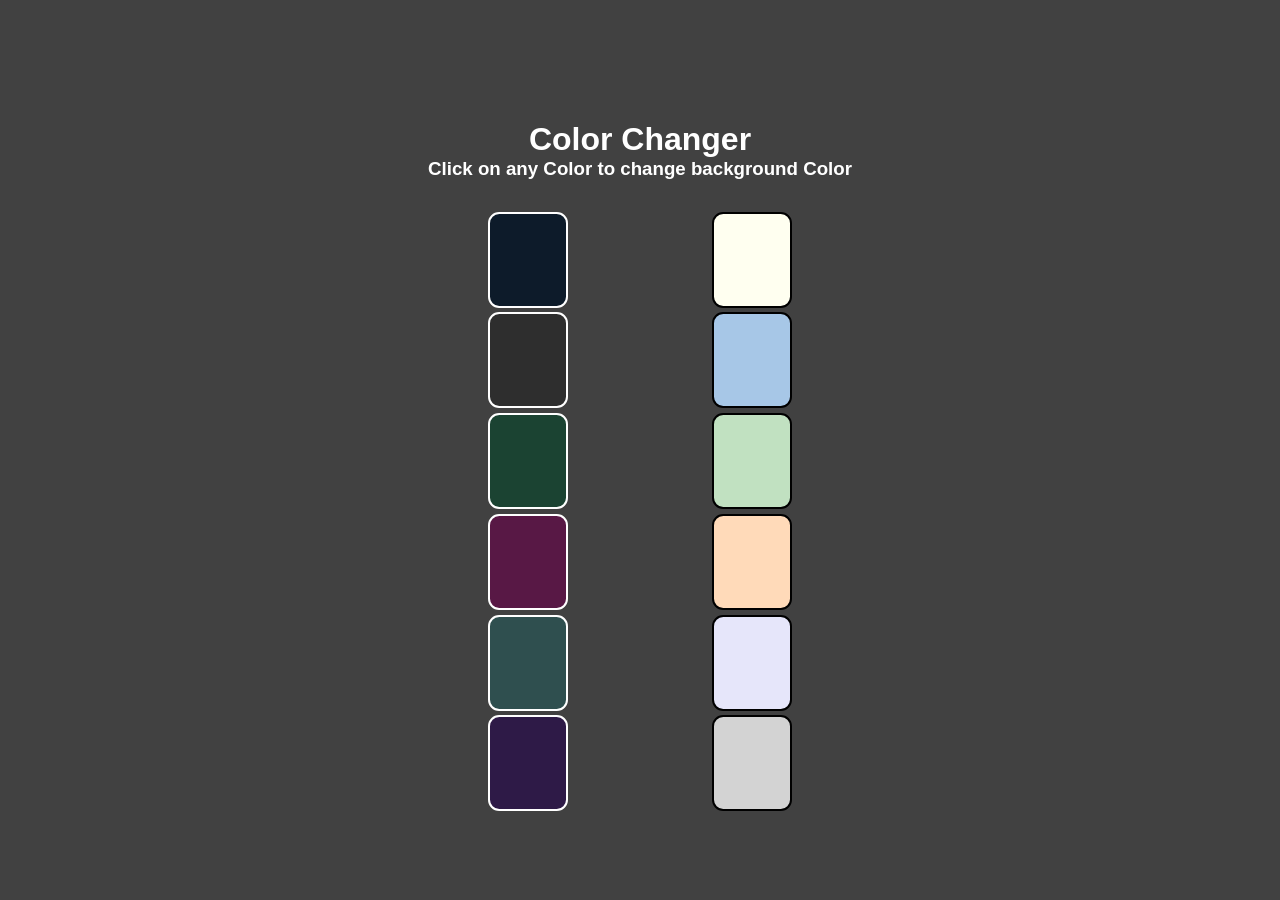
<file: 02. color-changer/index.html>
<!DOCTYPE html>
<html lang="en">
    <head>
        <meta charset="UTF-8" />
        <meta name="viewport" content="width=device-width, initial-scale=1.0" />
        <title>Color Changer</title>
        <link rel="stylesheet" href="style.css" />
    </head>
    <body>
        <div class="wrapper">
            <h1 class="text">Color Changer</h1>
            <h3 class="text">Click on any Color to change background Color</h3>

            <div class="panel-wrapper">
                <div class="panel dark-palette">
                    <button
                        data-color-key="midnightBlue"
                        aria-label="Midnight Blue"
                        title="Midnight Blue"
                    ></button>
                    <button
                        data-color-key="charcoalGray"
                        aria-label="Charcoal Gray"
                        title="Charcoal Gray"
                    ></button>
                    <button
                        data-color-key="forestGreen"
                        aria-label="Forest Green"
                        title="Forest Green"
                    ></button>
                    <button
                        data-color-key="burgundy"
                        aria-label="Burgundy"
                        title="Burgundy"
                    ></button>
                    <button
                        data-color-key="darkSlate"
                        aria-label="Dark Slate"
                        title="Dark Slate"
                    ></button>
                    <button
                        data-color-key="indigo"
                        aria-label="Indigo"
                        title="Indigo"
                    ></button>
                </div>

                <div class="panel light-palette">
                    <button
                        data-color-key="ivory"
                        aria-label="Ivory"
                        title="Ivory"
                    ></button>
                    <button
                        data-color-key="skyBlue"
                        aria-label="Sky Blue"
                        title="Sky Blue"
                    ></button>
                    <button
                        data-color-key="paleMint"
                        aria-label="Pale Mint"
                        title="Pale Mint"
                    ></button>
                    <button
                        data-color-key="peach"
                        aria-label="Peach"
                        title="Peach"
                    ></button>
                    <button
                        data-color-key="lavender"
                        aria-label="Lavender"
                        title="Lavender"
                    ></button>
                    <button
                        data-color-key="lightGray"
                        aria-label="Light Gray"
                        title="Light Gray"
                    ></button>
                </div>
            </div>
        </div>
        <script src="script.js"></script>
    </body>
</html>
</file>
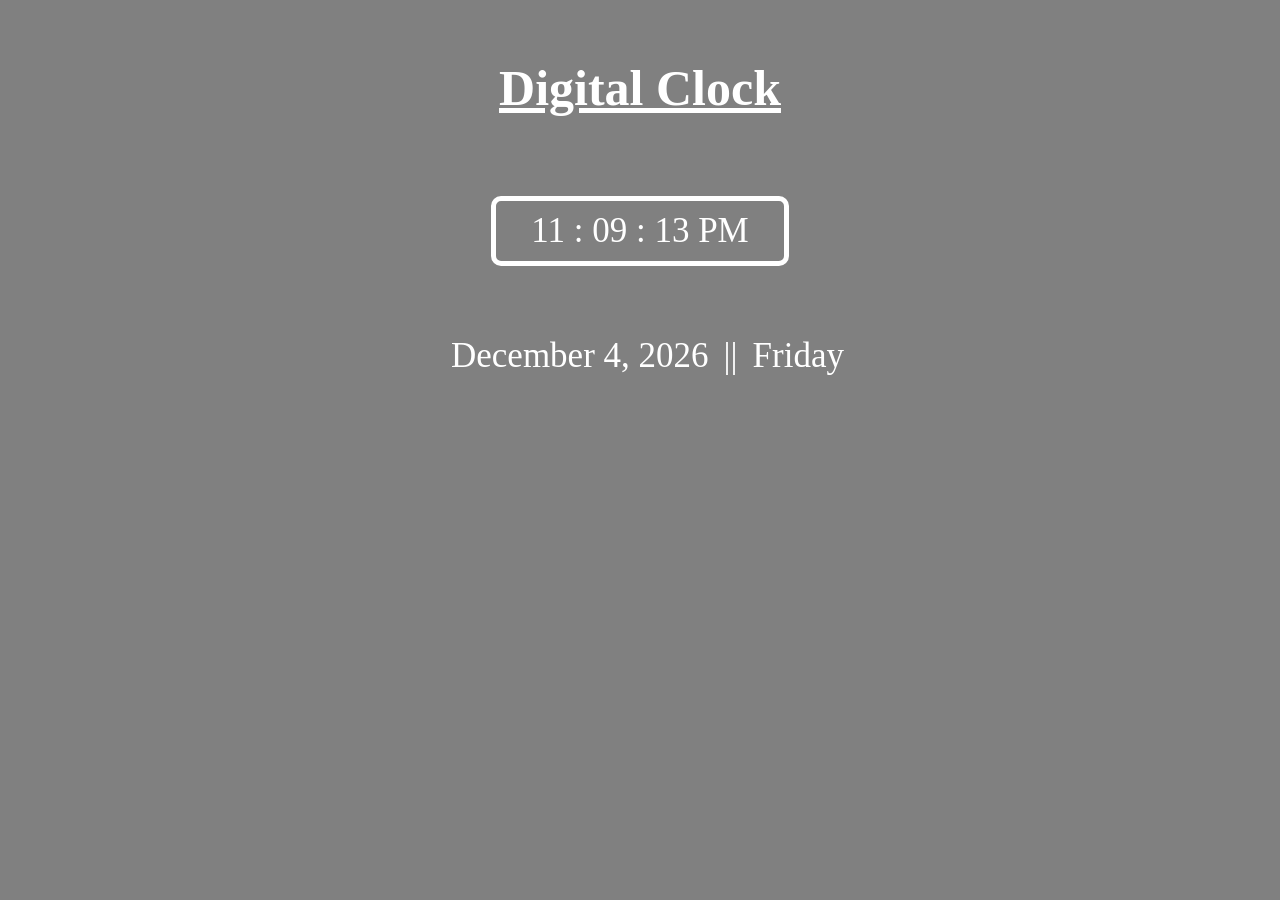
<file: 03. digital-clock/index.html>
<!DOCTYPE html>
<html lang="en">
    <head>
        <meta charset="UTF-8" />
        <meta name="viewport" content="width=device-width, initial-scale=1.0" />
        <title>Digital Clock</title>
        <link rel="stylesheet" href="style.css" />
    </head>
    <body>
        <div class="main">
            <h1>Digital Clock</h1>
            <div class="clock-div">
                <div class="handle-div">
                    <span id="hours"></span>
                    <span>:</span>
                    <span id="minutes"></span>
                    <span>:</span>
                    <span id="seconds"></span>
                    <span id="ampm"></span>
                </div>
                <div class="date-div">
                    <span id="date"></span>
                    <span>||</span>
                    <span id="day"></span>
                </div>
            </div>
        </div>
        <script src="script.js"></script>
    </body>
</html>
</file>
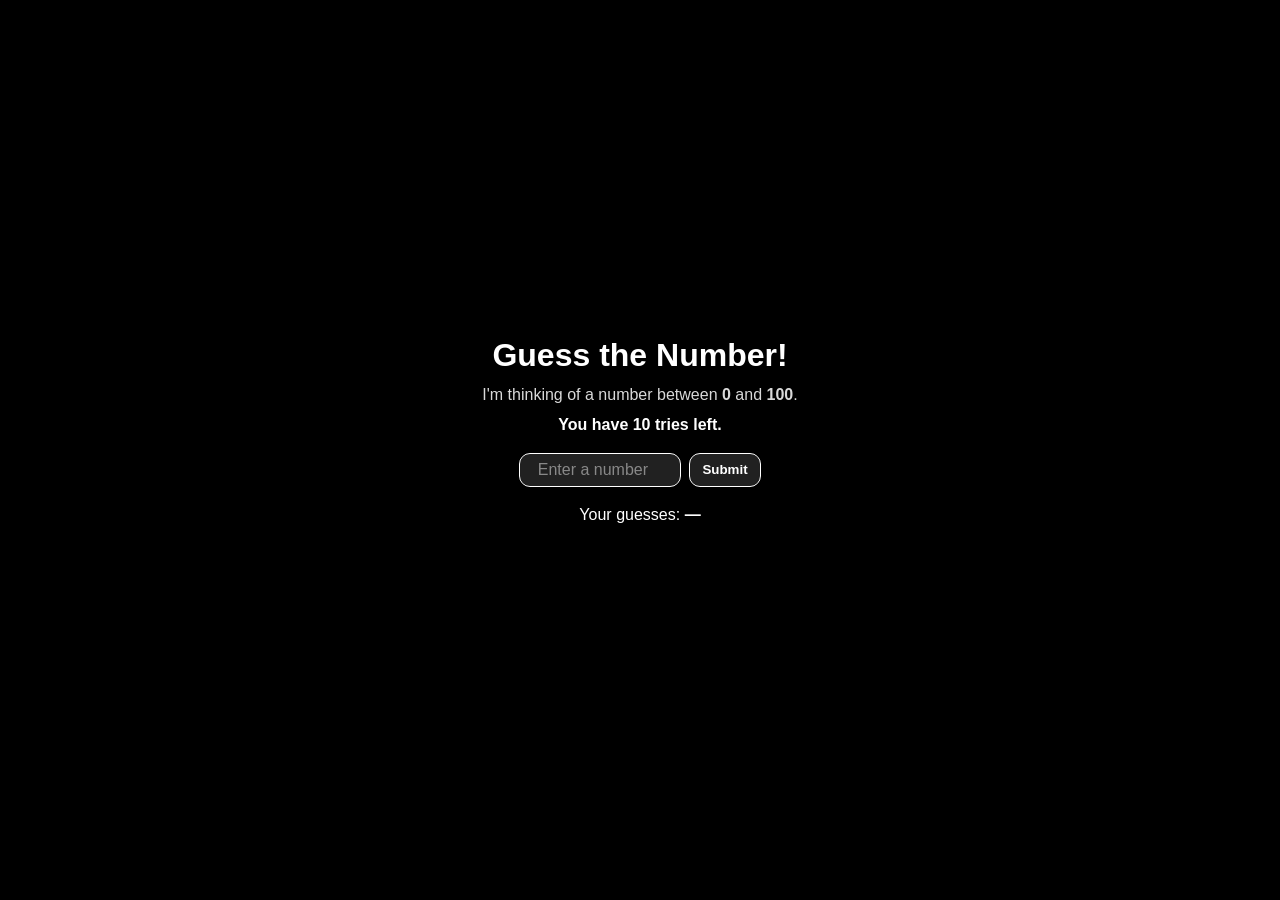
<file: 04. guess-number/index.html>
<!DOCTYPE html>
<html lang="en">
    <head>
        <meta charset="UTF-8" />
        <meta name="viewport" content="width=device-width, initial-scale=1.0" />
        <title>Guess the Number</title>
        <link rel="stylesheet" href="style.css" />
    </head>
    <body>
        <main class="container">
            <h1>Guess the Number!</h1>

            <p class="subtitle">
                I'm thinking of a number between <strong>0</strong> and
                <strong>100</strong>.
            </p>

            <p>You have <span id="tries">10</span> tries left.</p>

            <form id="guess-form" novalidate>
                <label for="input-value" class="visually-hidden"
                    >Enter your guess</label
                >
                <input
                    id="input-value"
                    type="number"
                    min="0"
                    max="100"
                    placeholder="Enter a number"
                    autocomplete="off"
                />
                <button id="sub-btn" class="btn" type="submit">Submit</button>
            </form>

            <p class="history">
                Your guesses:
                <span id="guessed-number" class="history__values">—</span>
            </p>

            <div
                class="alerts"
                role="status"
                aria-live="polite"
                aria-atomic="true"
            ></div>
            <!-- Reset button will be created/inserted by JS -->
        </main>

        <script src="script.js"></script>
    </body>
</html>
</file>
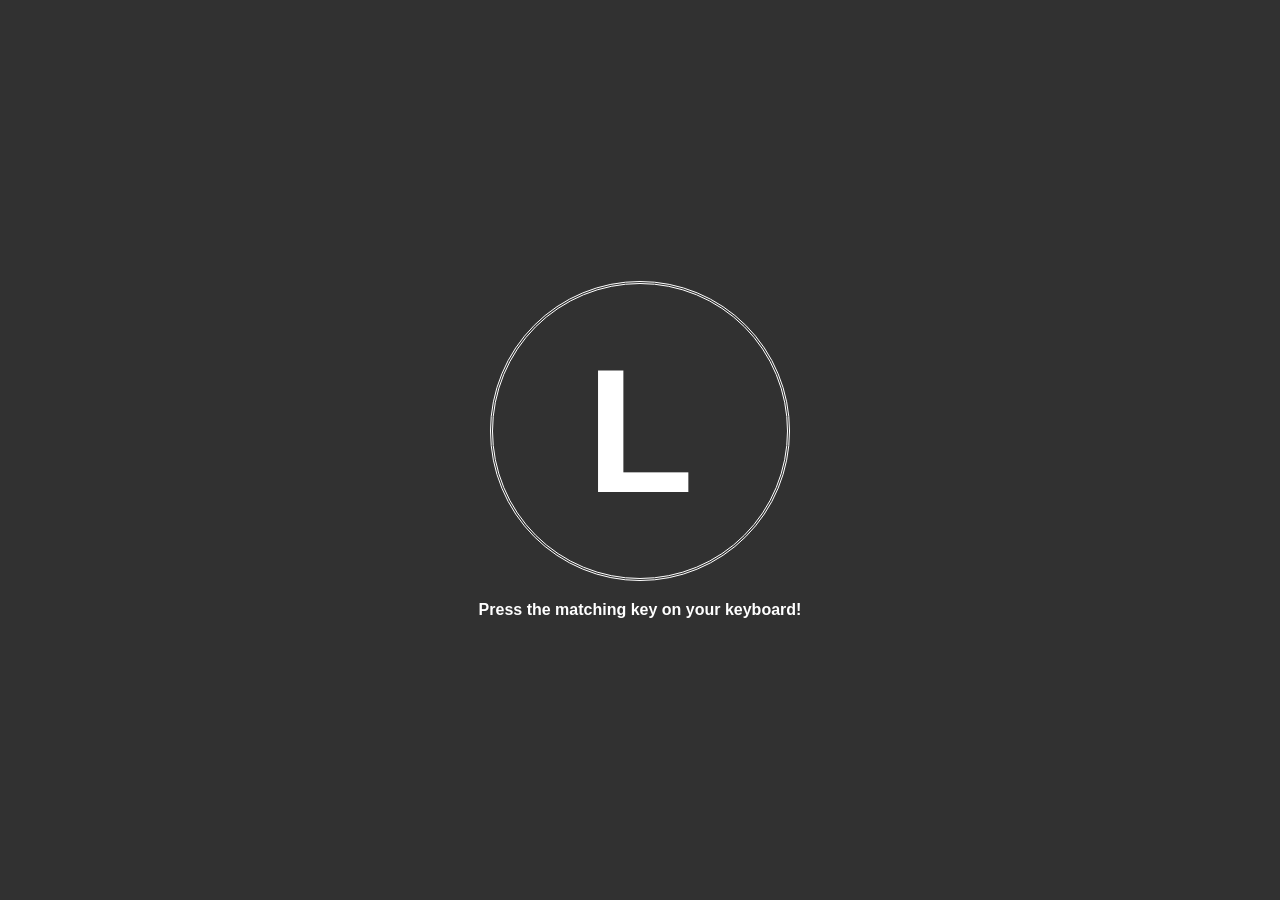
<file: 05. key-matcher/index.html>
<!DOCTYPE html>
<html lang="en">
    <head>
        <meta charset="UTF-8" />
        <meta name="viewport" content="width=device-width, initial-scale=1.0" />
        <title>Key Matcher</title>
        <link rel="stylesheet" href="style.css" />
    </head>
    <body>
        <main class="app">
            <div class="key-container" aria-describedby="instruction">
                <span class="key-letter"></span>
            </div>
            <p id="instruction">Press the matching key on your keyboard!</p>
        </main>
        <script src="script.js"></script>
    </body>
</html>
</file>
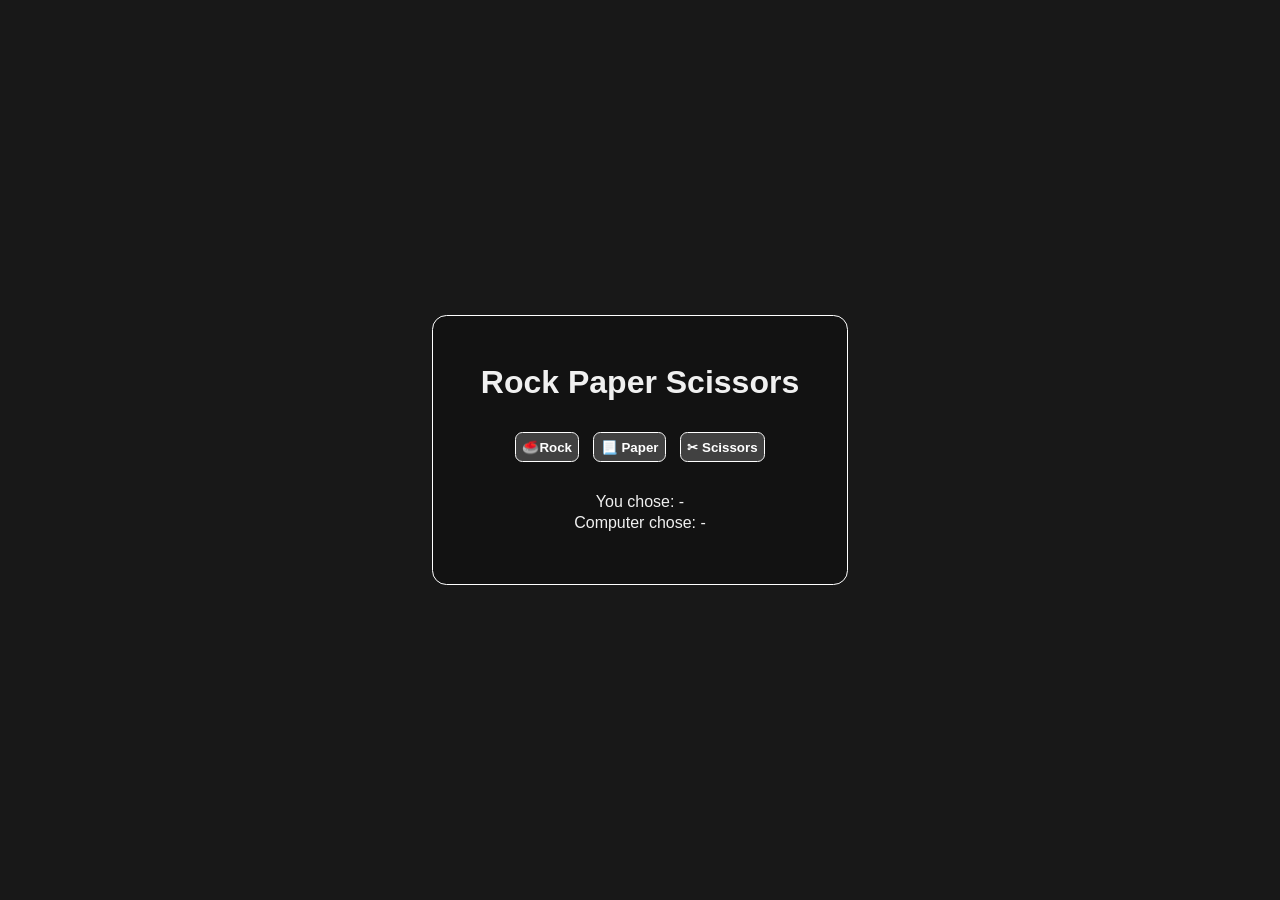
<file: 06. rock-paper-scissor/index.html>
<!DOCTYPE html>
<html lang="en">
    <head>
        <meta charset="UTF-8" />
        <meta name="viewport" content="width=device-width, initial-scale=1.0" />
        <title>Rock Paper Scissors | Play vs Computer</title>
        <link rel="stylesheet" href="style.css" />
    </head>
    <body>
        <main class="wrapper">
            <h1>Rock Paper Scissors</h1>

            <section class="all-buttons">
                <button data-inner-value="rock" class="option-btn">
                    🥌Rock
                </button>
                <button data-inner-value="paper" class="option-btn">
                    📃 Paper
                </button>
                <button data-inner-value="scissors" class="option-btn">
                    ✂ Scissors
                </button>
            </section>

            <section class="result">
                <p>
                    You chose:
                    <span id="user-choice" aria-atomic="polite">-</span>
                </p>
                <p>
                    Computer chose:
                    <span id="computer-choice" aria-atomic="polite">-</span>
                </p>
                <h2
                    id="winner-message"
                    aria-atomic="polite"
                    aria-label="Winner Message"
                    aria-live="polite"
                ></h2>
            </section>
        </main>
        <script src="script.js"></script>
    </body>
</html>
</file>
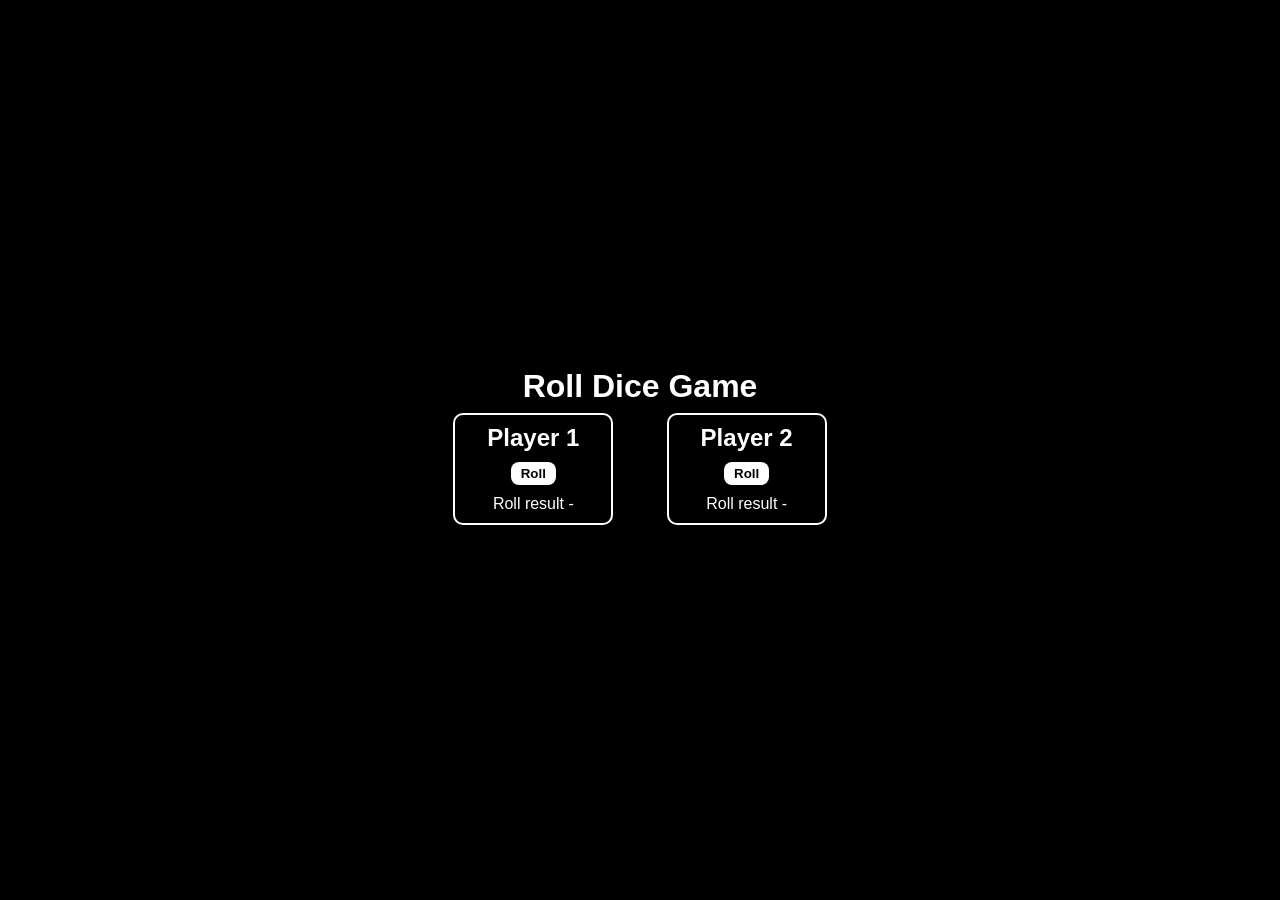
<file: 07. roll-dice-game/index.html>
<!DOCTYPE html>
<html lang="en">
  <head>
    <meta charset="UTF-8" />
    <meta name="viewport" content="width=device-width, initial-scale=1.0" />
    <title>Roll Dice Game</title>
    <link rel="stylesheet" href="style.css" />
  </head>
  <body>
    <h1>Roll Dice Game</h1>
    <div class="container">
      <div class="player-div">
        <h2>Player 1</h2>
        <button id="roll-one" class="roll-btn">Roll</button>
        <p>Roll result - <span id="result-one" class="roll-result"></span></p>
      </div>
      <div class="player-div">
        <h2>Player 2</h2>
        <button id="roll-two" class="roll-btn">Roll</button>
        <p>Roll result - <span id="result-two" class="roll-result"></span></p>
      </div>
    </div>
    <p id="message"></p>
    <script src="script.js"></script>
  </body>
</html>
</file>
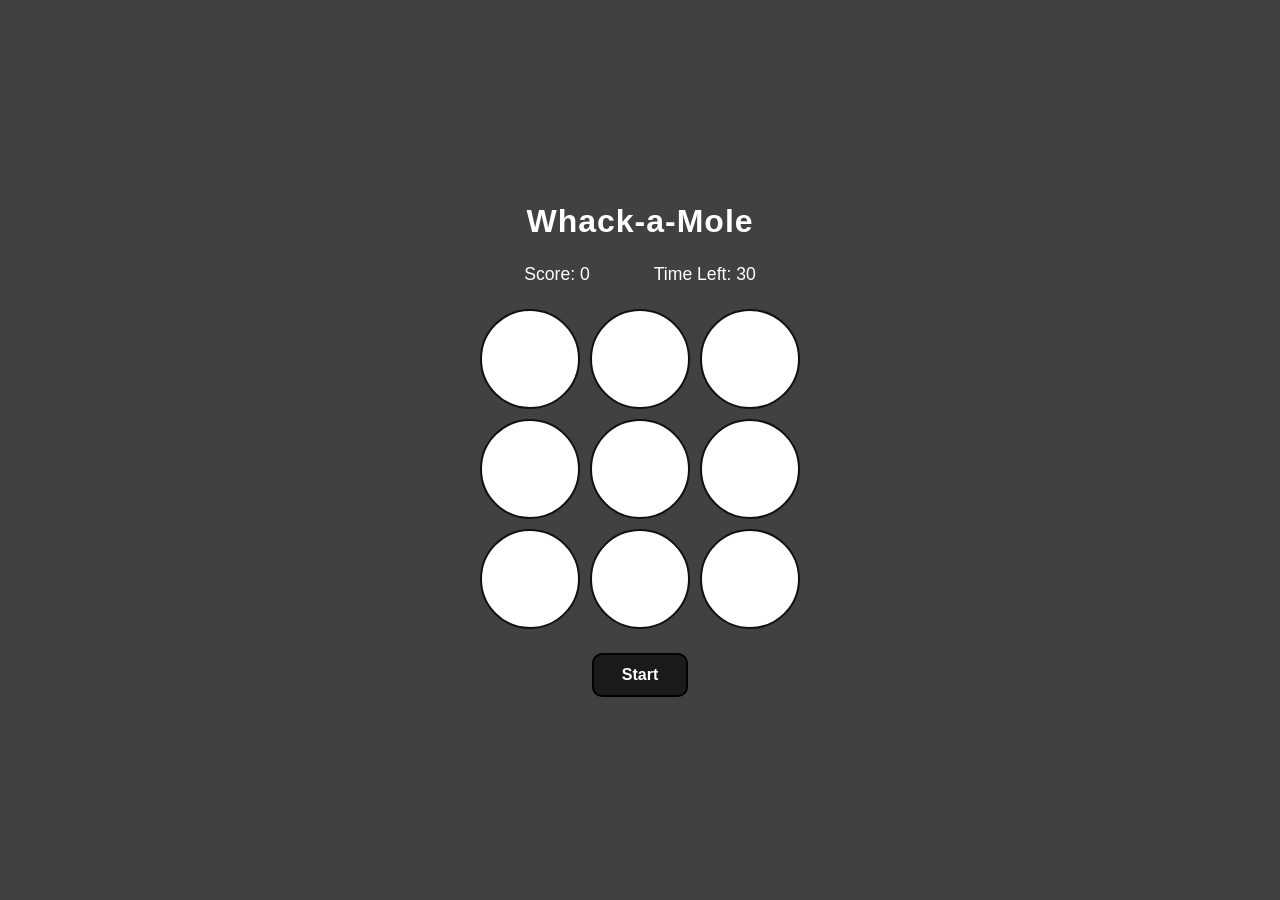
<file: 08. whack-a-mole/index.html>
<!DOCTYPE html>
<html lang="en">
    <head>
        <meta charset="UTF-8" />
        <meta name="viewport" content="width=device-width, initial-scale=1.0" />
        <title>whack-a-mole</title>
        <link rel="stylesheet" href="style.css" />
    </head>
    <body>
        <div class="main-container">
            <h1>Whack-a-Mole</h1>

            <div class="sub-container-one">
                <div>Score: <span id="total-score">0</span></div>
                <div>Time Left: <span id="time-left">30</span></div>
            </div>

            <div class="grid">
                <div class="holes"></div>
                <div class="holes"></div>
                <div class="holes"></div>
                <div class="holes"></div>
                <div class="holes"></div>
                <div class="holes"></div>
                <div class="holes"></div>
                <div class="holes"></div>
                <div class="holes"></div>
            </div>

            <div class="button-container">
                <button class="start-btn">Start</button>
            </div>
        </div>
        <script src="script.js"></script>
    </body>
</html>
</file>
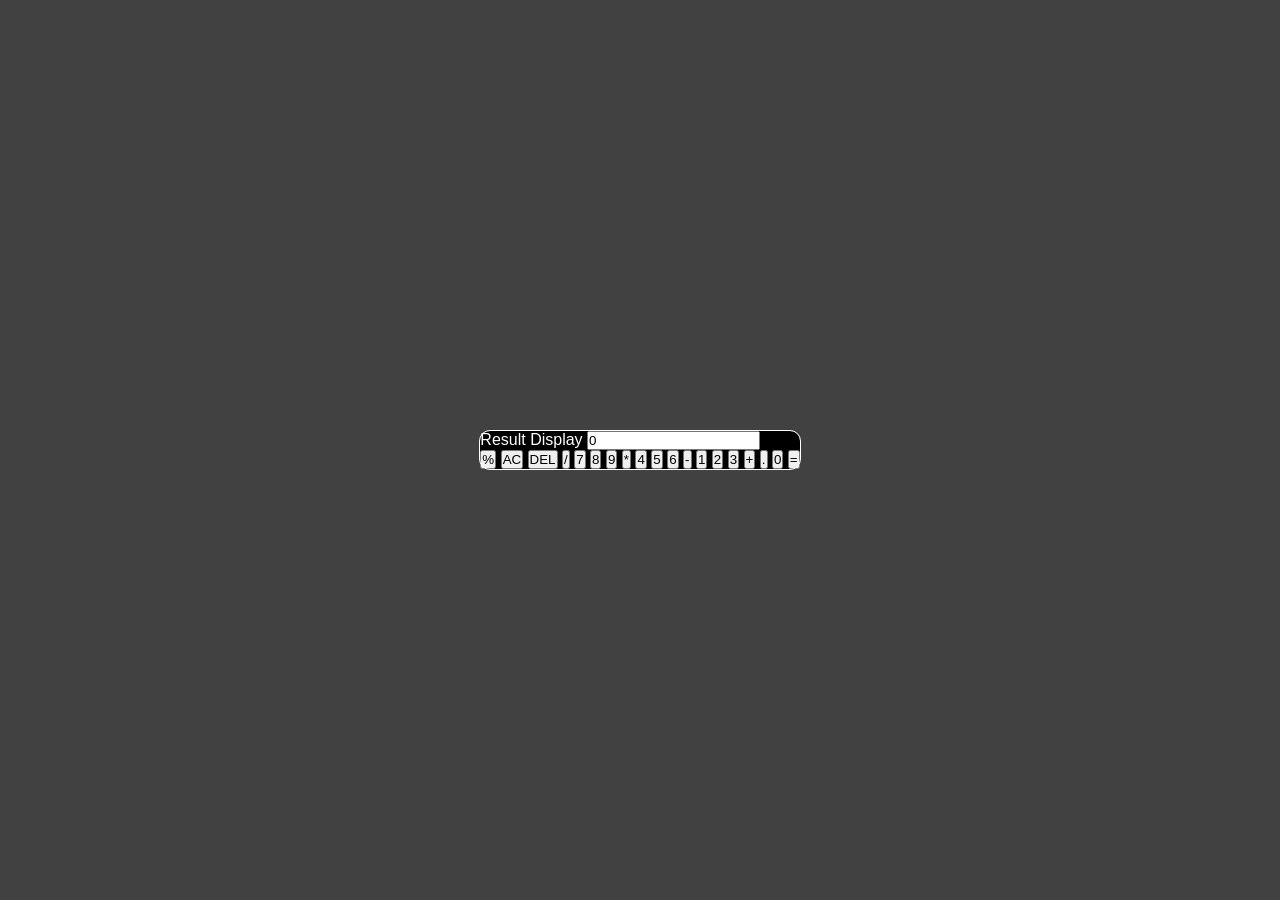
<file: 09. calculator/index.html>
<!DOCTYPE html>
<html lang="en">
<head>
    <meta charset="UTF-8" />
    <meta name="viewport" content="width=device-width, initial-scale=1.0" />
    <title>Calculator</title>
    <link rel="stylesheet" href="style.css" />
</head>

<body>
    <main class="wrapper">
        
        <section class="display-screen">
            <label for="display" class="sr-only">Result Display</label>
            <input 
                type="text" 
                id="display" 
                value="0" 
                readonly 
                autocomplete="off"
            />
        </section>

        <section class="button-container">
            <button type="button" aria-label="Percent" class="operator">%</button>
            <button type="button" aria-label="All Clear" class="operator">AC</button>
            <button type="button" aria-label="Delete last digit" class="operator">DEL</button>
            <button type="button" aria-label="Divide" class="operator">/</button>

            <button type="button">7</button>
            <button type="button">8</button>
            <button type="button">9</button>
            <button type="button" aria-label="Multiply" class="operator">*</button>

            <button type="button">4</button>
            <button type="button">5</button>
            <button type="button">6</button>
            <button type="button" aria-label="Subtract" class="operator">-</button>

            <button type="button">1</button>
            <button type="button">2</button>
            <button type="button">3</button>
            <button type="button" aria-label="Add" class="operator">+</button>

            <button type="button" aria-label="Decimal point">.</button>
            <button type="button">0</button>

            <button type="button" id="equal-btn" aria-label="Equals" class="operator">=</button>

        </section>
        
    </main>
    <script type="module" src="app.js"></script>
</body>
</html>
</file>
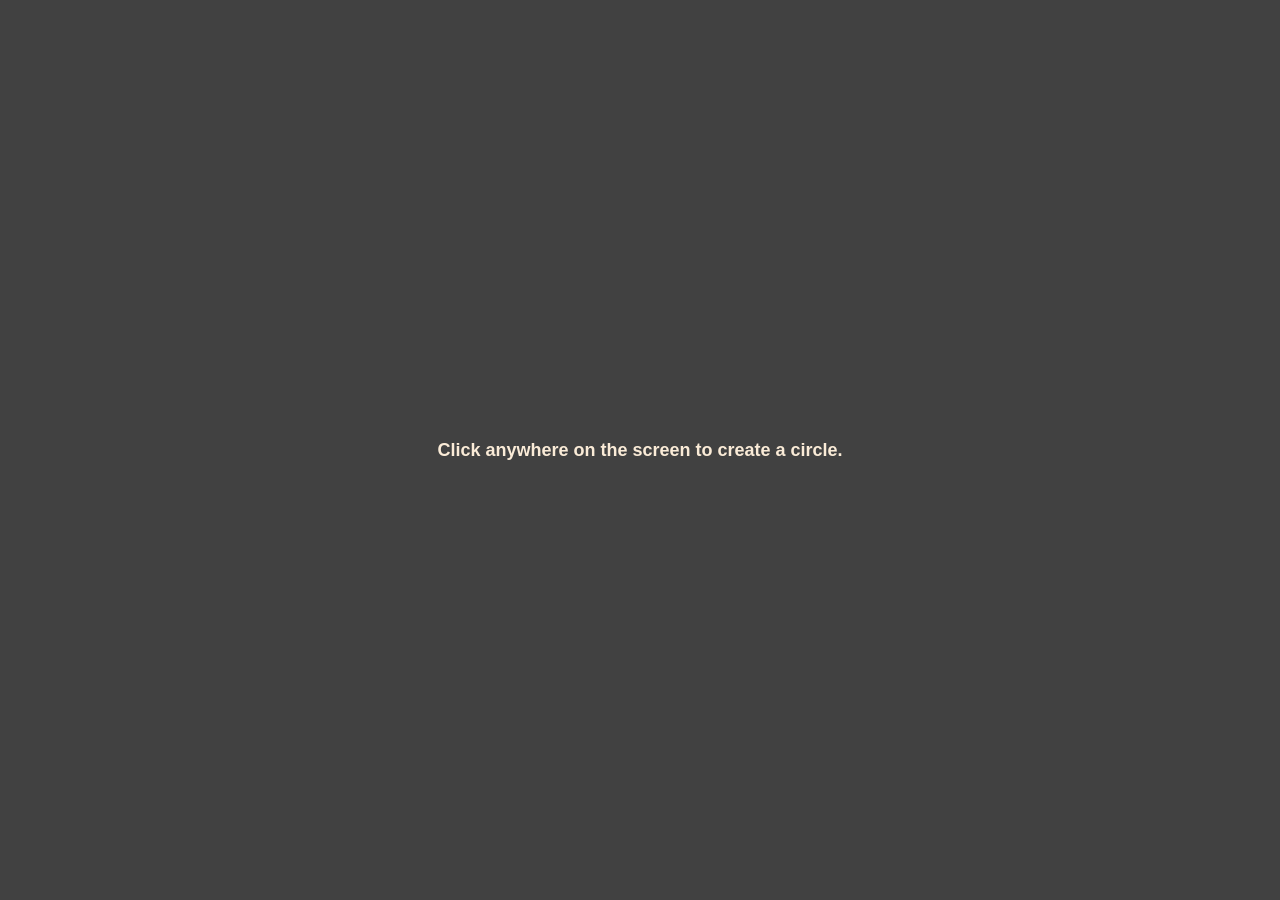
<file: 11. mouse-circle/index.html>
<!DOCTYPE html>
<html lang="en">
    <head>
        <meta charset="UTF-8" />
        <meta name="viewport" content="width=device-width, initial-scale=1.0" />
        <title>Circle on Mouse click</title>
        <link rel="stylesheet" href="style.css" />
    </head>
    <body>
        <p>Click anywhere on the screen to create a circle.</p>

        <script src="script.js"></script>
    </body>
</html>
</file>
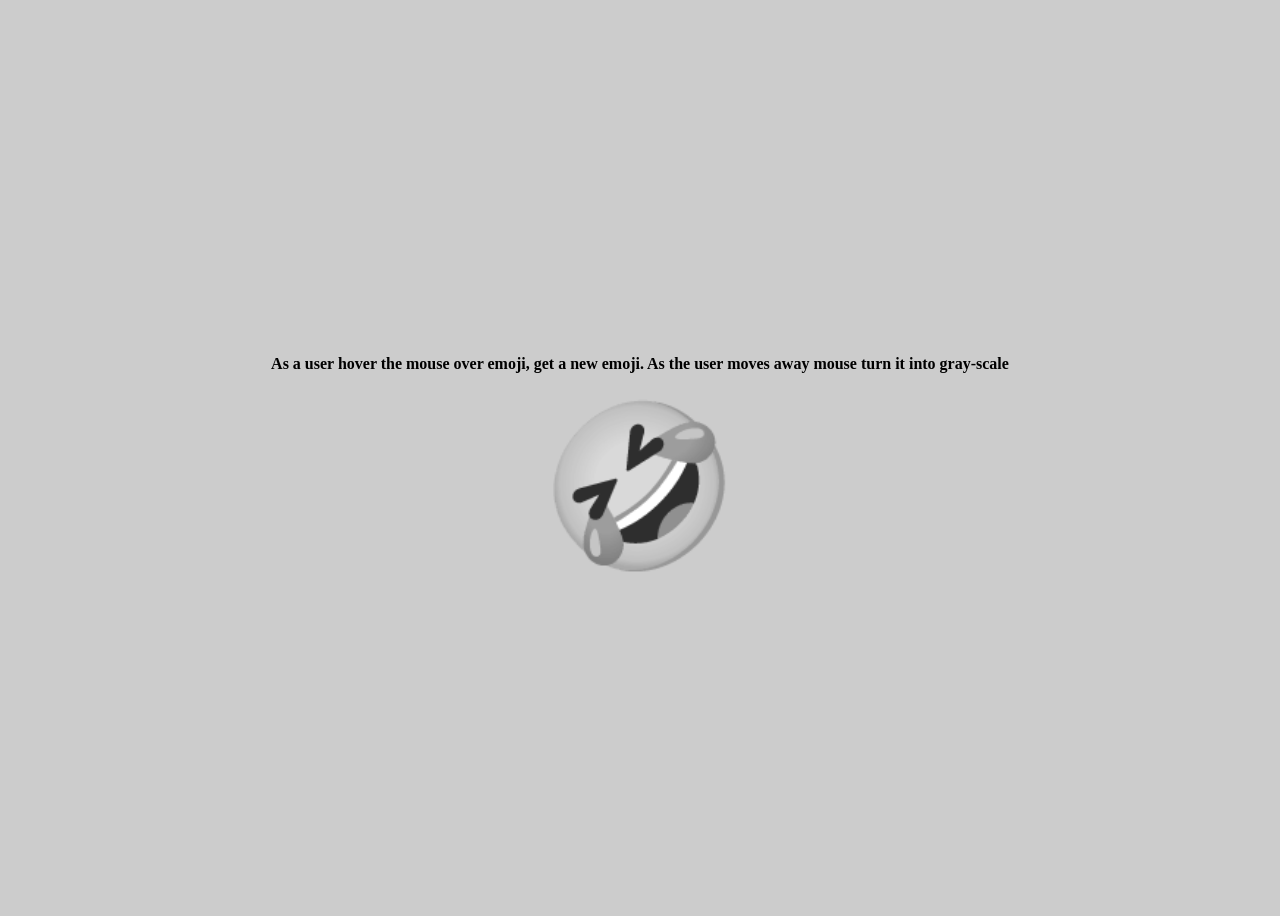
<file: 12. random-emoji/index.html>
<html lang="en">
    <head>
        <meta charset="UTF-8" />
        <meta http-equiv="X-UA-Compatible" content="IE=edge" />
        <meta name="viewport" content="width=device-width, initial-scale=1.0" />
        <title>Random Emojies</title>
        <link rel="stylesheet" href="style.css" />
    </head>
    <body>
        <h4>
            As a user hover the mouse over emoji, get a new emoji. As the user
            moves away mouse turn it into gray-scale
        </h4>
        <div id="emoji">🤣</div>

        <script src="script.js"></script>
    </body>
</html>
</file>
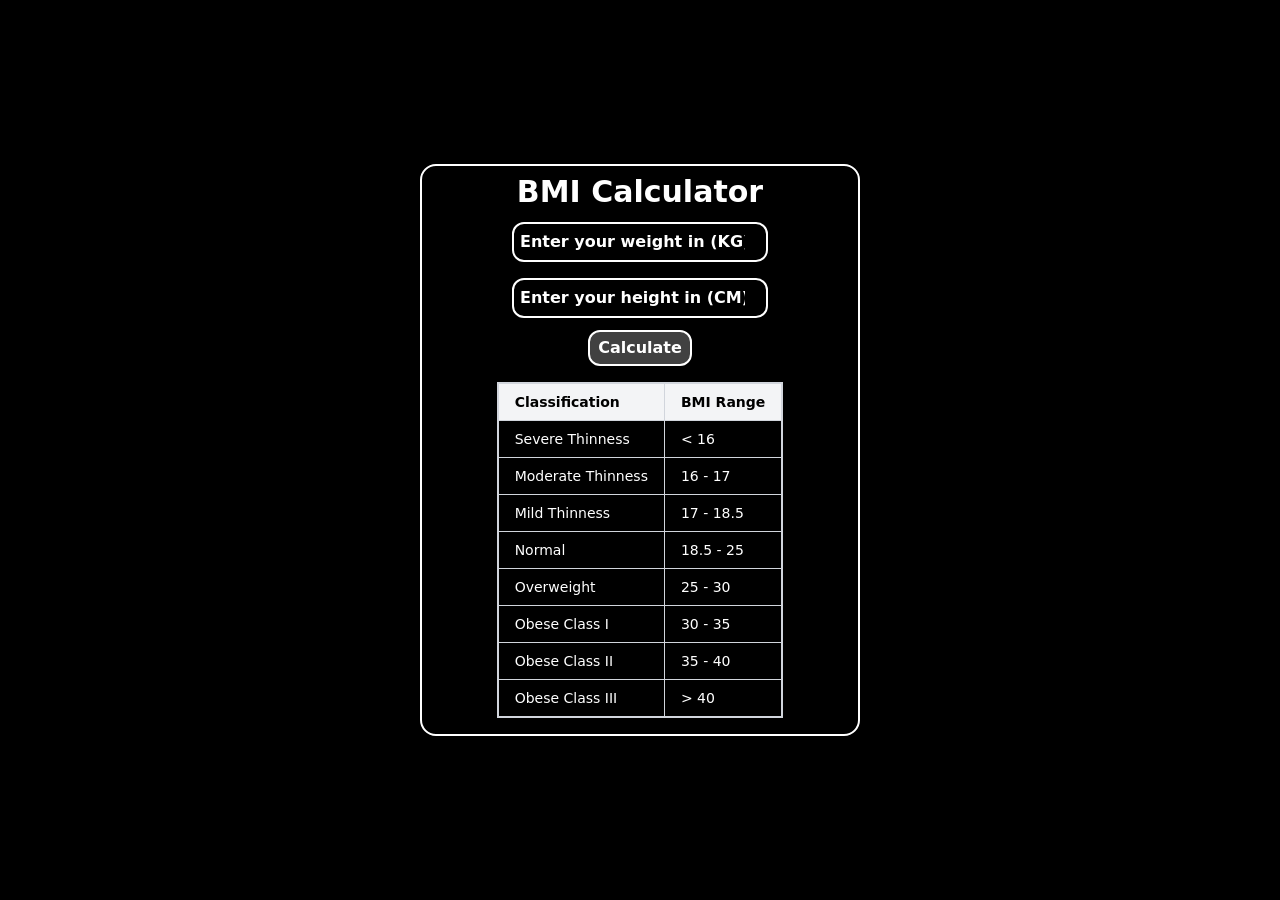
<file: 01. bmi-calculator/src/index.html>
<!DOCTYPE html>
<html>
    <head>
        <meta charset="UTF-8" />
        <meta name="viewport" content="width=device-width, initial-scale=1.0" />
        <link href="./output.css" rel="stylesheet" />
        <title>BMI Calculator</title>
    </head>
    <body
        class="bg-black text-white h-screen flex justify-center items-center font-sans"
    >
        <main
            id="wrapper"
            class="border-2 border-white min-h-64 min-w-[440px] rounded-2xl flex justify-start items-center flex-col"
        >
            <h1 class="text-3xl font-bold my-2">BMI Calculator</h1>

            <section id="form-section">
                <form id="bmi-form" class="flex flex-col gap-2 items-center">
                    <label for="weight-input" class="sr-only"
                        >Enter your weight</label
                    >
                    <input
                        type="number"
                        placeholder="Enter your weight in (KG)"
                        name="weight"
                        id="weight-input"
                        class="inp-style"
                    />
                    <label for="height-input" class="sr-only"
                        >Enter your height</label
                    >
                    <input
                        type="number"
                        placeholder="Enter your height in (CM)"
                        name="height"
                        id="height-input"
                        class="inp-style"
                    />
                    <button
                        class="border-2 px-2 py-1 rounded-xl cursor-pointer font-bold bg-[#414141]"
                        type="submit"
                    >
                        Calculate
                    </button>
                </form>
            </section>

            <section id="result-section">
                <div
                    id="result-message"
                    aria-live="polite"
                    aria-label="BMI Result"
                    class="m-4 font-bold text-center"
                ></div>
                <div aria-label="BMI Classification Chart">
                    <table
                        class="w-full border-2 border-gray-300 border-collapse mb-4 text-sm"
                    >
                        <thead class="bg-gray-100 text-black">
                            <tr>
                                <th
                                    class="border border-gray-300 px-4 py-2 text-left font-semibold"
                                >
                                    Classification
                                </th>
                                <th
                                    class="border border-gray-300 px-4 py-2 text-left font-semibold"
                                >
                                    BMI Range
                                </th>
                            </tr>
                        </thead>
                        <tbody>
                            <tr>
                                <td class="td-style">Severe Thinness</td>
                                <td class="td-style">&lt; 16</td>
                            </tr>
                            <tr>
                                <td class="td-style">Moderate Thinness</td>
                                <td class="td-style">16 - 17</td>
                            </tr>
                            <tr>
                                <td class="td-style">Mild Thinness</td>
                                <td class="td-style">17 - 18.5</td>
                            </tr>
                            <tr>
                                <td class="td-style">Normal</td>
                                <td class="td-style">18.5 - 25</td>
                            </tr>
                            <tr>
                                <td class="td-style">Overweight</td>
                                <td class="td-style">25 - 30</td>
                            </tr>
                            <tr>
                                <td class="td-style">Obese Class I</td>
                                <td class="td-style">30 - 35</td>
                            </tr>
                            <tr>
                                <td class="td-style">Obese Class II</td>
                                <td class="td-style">35 - 40</td>
                            </tr>
                            <tr>
                                <td class="td-style">Obese Class III</td>
                                <td class="td-style">&gt; 40</td>
                            </tr>
                        </tbody>
                    </table>
                </div>
            </section>
        </main>
        <script src="app.js"></script>
    </body>
</html>
</file>
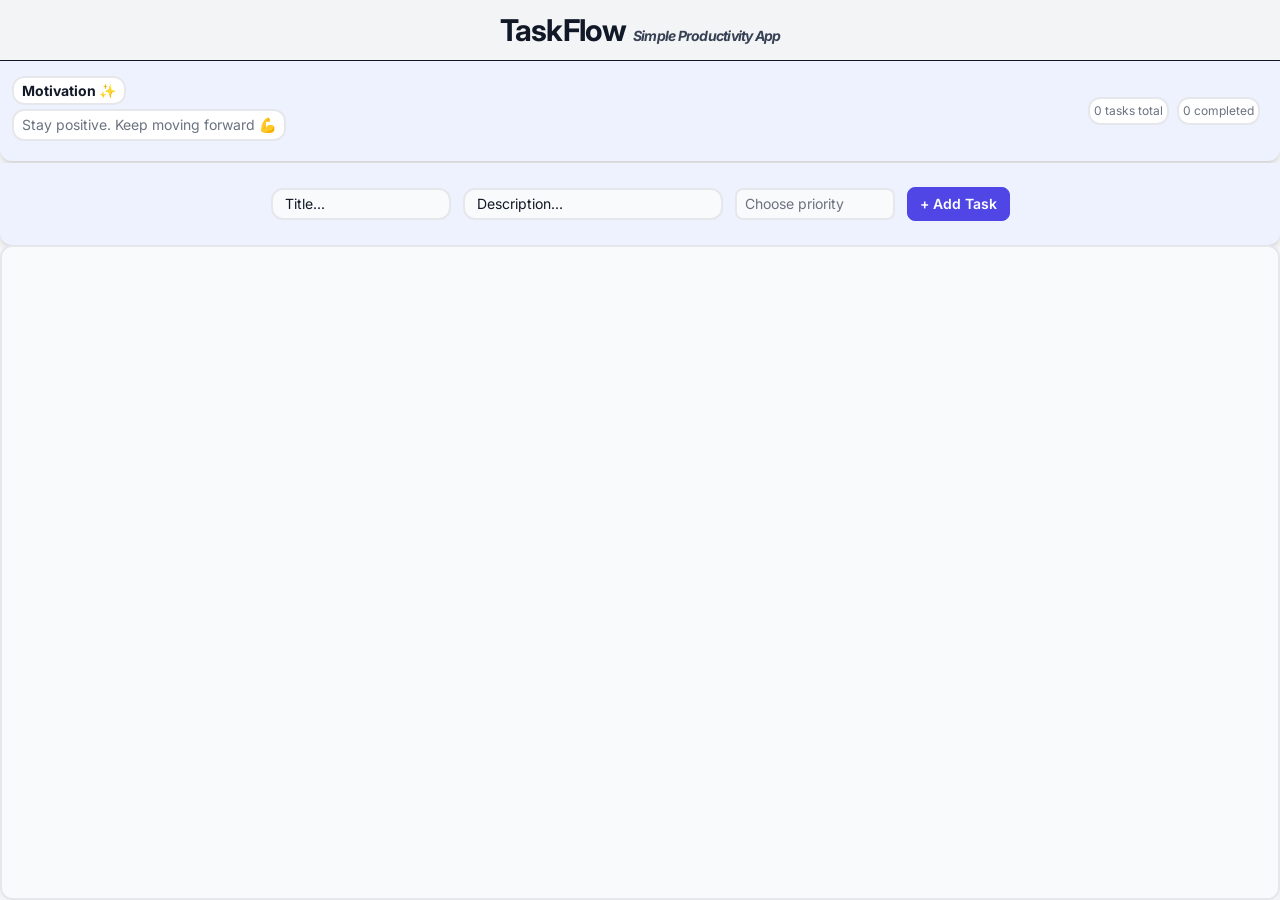
<file: 15. todo-app/src/index.html>
<!DOCTYPE html>
<html>
    <head>
        <meta charset="UTF-8" />
        <meta name="viewport" content="width=device-width, initial-scale=1.0" />
        <link
            rel="stylesheet"
            href="https://fonts.googleapis.com/css2?family=Material+Symbols+Outlined:opsz,wght,FILL,GRAD@24,400,0,0&icon_names=search"
        />
        <!-- Tailwind output -->
        <link href="./output.css" rel="stylesheet" />
        <title>TickTask - ToDo App</title>

        <link rel="preconnect" href="https://fonts.googleapis.com" />
        <link rel="preconnect" href="https://fonts.gstatic.com" crossorigin />
        <link
            href="https://fonts.googleapis.com/css2?family=Inter:ital,opsz,wght@0,14..32,100..900;1,14..32,100..900&display=swap"
            rel="stylesheet"
        />

        <!-- Custom base styles (font, sr-only, etc.) -->
        <link rel="stylesheet" href="style.css" />
    </head>
    <body>
        <!-- changed min-h-screen -> h-screen -->
        <div id="app-container" class="h-screen bg-primaryBg flex flex-col">
            <!-- HEADER CONTENT -->
            <header
                class="border-b flex justify-center items-center px-2 py-2 md:px-4 md:py-3"
            >
                <!-- App Title -->
                <h1 class="app-title">
                    TaskFlow
                    <span class="text-sm italic text-gray-700"
                        >Simple Productivity App</span
                    >
                </h1>
            </header>

            <!-- MAIN WRAPPER -->
            <div class="flex flex-1 flex-col md:flex-row min-h-0">
                <!-- MAIN CONTENT -->
                <!-- added min-h-0 here -->
                <main class="flex-1 flex flex-col min-h-0">
                    <!-- MOTIVATION & TASK COUNTER -->
                    <section
                        class="bg-activeItem w-full flex flex-col md:flex-row md:justify-between md:items-center px-3 py-4 rounded-b-xl shadow-md gap-3 md:py-5"
                    >
                        <div id="motivation-wrapper" class="text-sm">
                            <span
                                class="font-bold border-2 border-borderColor px-2 py-1 rounded-xl bg-sidebarBg text-primaryText"
                            >
                                Motivation ✨
                            </span>
                            <p
                                id="motivation-content"
                                class="border-2 border-borderColor px-2 py-1 rounded-xl mt-2 text-secondaryText bg-sidebarBg"
                            ></p>
                        </div>
                        <div
                            id="count-wrapper"
                            class="flex justify-center items-center text-xs gap-2 px-2"
                        >
                            <p class="count-styling">
                                <span id="total-tasks">0</span> tasks total
                            </p>
                            <p class="count-styling">
                                <span id="completed-tasks">0</span> completed
                            </p>
                        </div>
                    </section>

                    <!-- ADD TASK FORM -->
                    <section
                        class="bg-activeItem rounded-b-xl shadow-md mt-0.5 flex justify-center items-center px-3 py-4 md:py-6"
                    >
                        <form
                            id="card-form"
                            class="flex flex-col md:flex-row md:items-center gap-2 md:gap-3 w-full md:w-auto"
                        >
                            <!-- Title -->
                            <div class="flex flex-col gap-1 w-full md:w-auto">
                                <label
                                    for="title"
                                    class="sr-only"
                                    aria-label="Title"
                                    >Title</label
                                >
                                <input
                                    type="text"
                                    id="title"
                                    autocomplete="off"
                                    placeholder="Title..."
                                    class="border-2 px-3 py-1 rounded-xl bg-primaryCardBg border-borderColor focus:outline-none focus:ring-2 focus:ring-activeItem focus:border-activeItem text-sm w-full md:w-[180px]"
                                />
                            </div>

                            <!-- Description (wider) -->
                            <div class="flex flex-col gap-1 w-full md:w-auto">
                                <label
                                    for="description"
                                    class="sr-only"
                                    aria-label="Description"
                                    >Description</label
                                >
                                <input
                                    type="text"
                                    id="description"
                                    autocomplete="off"
                                    placeholder="Description..."
                                    class="border-2 px-3 py-1 rounded-xl bg-primaryCardBg border-borderColor focus:outline-none focus:ring-2 focus:ring-activeItem focus:border-activeItem text-sm w-full md:w-[260px]"
                                />
                            </div>

                            <!-- Priority -->
                            <div class="flex flex-col gap-1 w-full md:w-auto">
                                <label for="priority-emoji" class="sr-only"
                                    >Priority</label
                                >
                                <select
                                    name="priority"
                                    id="priority-emoji"
                                    class="appearance-none px-2 py-1 rounded-lg border-borderColor border-2 bg-primaryCardBg text-sm text-secondaryText cursor-pointer w-full md:w-40 focus:outline-none focus:ring-2 focus:ring-activeItem focus:border-activeItem"
                                >
                                    <option value="" disabled selected>
                                        Choose priority
                                    </option>
                                    <option value="normal">🟢 Normal</option>
                                    <option value="high">🟡 High</option>
                                    <option value="urgent">🔴 Urgent</option>
                                    <option value="important">
                                        🟤 Important
                                    </option>
                                </select>
                            </div>

                            <!-- Add Task Button -->
                            <button
                                type="submit"
                                class="text-sm font-semibold px-3 py-1.5 rounded-lg bg-primaryAccent text-white border border-primaryAccent hover:opacity-90 active:scale-[0.98] transition focus:outline-none focus:ring-2 focus:ring-offset-2 focus:ring-activeItem"
                            >
                                + Add Task
                            </button>
                        </form>
                    </section>

                    <!-- TASK LIST -->
                    <section class="flex-1 min-h-0">
                        <div
                            id="task-list"
                            class="h-full overflow-auto border-2 border-borderColor rounded-xl bg-primaryCardBg gap-2 p-2 flex justify-evenly items-baseline flex-wrap"
                        ></div>
                    </section>
                </main>
            </div>
        </div>

        <script type="module" src="app.js"></script>
    </body>
</html>
</file>
<file: 02. color-changer/style.css>
* {
    margin: 0;
    padding: 0;
    box-sizing: border-box;
}

body {
    height: 100vh;
    font-family: "Segoe UI", Tahoma, Geneva, Verdana, sans-serif;
    background-color: #414141;
    color: #fff;
    display: flex;
    justify-content: center;
    align-items: center;
}

.wrapper {
    margin-top: 2rem;
}

h1,
h3 {
    text-align: center;
}

.panel-wrapper {
    margin-top: 2rem;
    display: flex;
    justify-content: center;
    gap: 9rem;
}

.panel {
    display: flex;
    flex-direction: column;
    justify-content: center;
    gap: 0.3rem;
}

.panel button {
    width: 5rem;
    height: 6rem;
    border-radius: 0.7rem;
    cursor: pointer;
    border-width: 2px;
    border-style: solid;
}

.dark-palette button {
    border-color: #fff;
}

.light-palette button {
    border-color: black;
}

.text-dark {
    color: #fff;
}

.text-light {
    color: #000;
}

@media (max-width: 468px) {
    .panel-wrapper {
        gap: 3rem;
    }

    .panel button {
        width: 4rem;
        height: 5rem;
    }
}
</file>
<file: 03. digital-clock/style.css>
* {
    margin: 0;
    padding: 0;
    box-sizing: border-box;
}

.main {
    height: 100vh;
    width: 100vw;
    background-color: grey;
    display: flex;
    flex-direction: column;
}

h1 {
    height: 20%;
    width: 100vw;
    display: flex;
    align-items: center;
    justify-content: center;
    color: white;
    font-size: 50px;
    text-decoration: underline;
}

.clock-div {
    height: 80%;
    width: 100vw;
    display: flex;
    flex-direction: column;
    align-items: center;
    justify-content: start;
    color: white;
    font-size: 35px;
    margin-top: 20px;
}

.handle-div {
    border: 5px solid white;
    padding: 10px 35px;
    border-radius: 10px;
}

.date-div {
    margin-top: 50px;
    height: 80px;
    width: 500px;
    display: flex;
    justify-content: center;
    align-items: center;
}

.date-div span {
    margin-left: 15px;
}
</file>
<file: 04. guess-number/style.css>
* {
    margin: 0;
    padding: 0;
    box-sizing: border-box;
}

body {
    background-color: #000;
    color: #fff;
    font-weight: bold;
    min-height: 100vh;
    text-align: center;
    font-family: "Segoe UI", Tahoma, Geneva, Verdana, sans-serif;

    display: flex;
    align-items: center;
    justify-content: center;
}

.container {
    display: flex;
    flex-direction: column;
    align-items: center;
    justify-content: center;
    gap: 12px;
    padding: 20px;
}

.subtitle {
    font-weight: normal;
    opacity: 0.85;
}

form {
    display: flex;
    gap: 10px;
    margin-top: 8px;
}

input[type="number"] {
    width: 10rem;
    height: 2rem;
    padding: 0 10px;
    text-align: center;
    font-size: 1rem;
    font-weight: bold;
    background-color: #212121;
    border: none;
    outline: 1px solid #fff;
    color: #fff;
    border-radius: 10px;
}

input[type="number"]::placeholder {
    color: #888;
    font-weight: normal;
}

/* Reusable button base */
.btn {
    height: 2rem;
    padding: 0 12px;
    border-radius: 10px;
    border: none;
    outline: 1px solid #fff;
    font-weight: bolder;
    cursor: pointer;
    background-color: #212121;
    color: #fff;
    transition: transform 0.1s ease, opacity 0.1s ease;
}

.btn:disabled {
    cursor: not-allowed;
    opacity: 0.6;
}

.btn:hover:not(:disabled) {
    transform: translateY(-1px);
}
s
/* Reset button (created by JS, but styled here) */
#reset-btn {
    margin-top: 10px;
    height: 2rem;
    padding: 0 12px;
    border-radius: 10px;
    border: none;
    outline: 1px solid #fff;
    font-weight: bolder;
    cursor: pointer;
    background-color: #212121;
    color: #fff;
}

.history {
    margin-top: 8px;
    font-weight: normal;
}

.history__values {
    font-weight: bold;
}

/* Alerts area */
.alerts {
    min-height: 1.2em;
    margin-top: 8px;
    font-weight: normal;
}

/* Utility: hides content visually but keeps it for screen readers */
.visually-hidden {
    position: absolute;
    width: 1px;
    height: 1px;
    padding: 0;
    margin: -1px;
    overflow: hidden;
    white-space: nowrap;
    border: 0;
}
</file>
<file: 05. key-matcher/style.css>
* {
    margin: 0;
    padding: 0;
    box-sizing: border-box;
}

html,
body {
    height: 100%;
}

body {
    background-color: #313131;
    color: #fff;
    font-family: "Segoe UI", Tahoma, Geneva, Verdana, sans-serif;

    display: flex;
    justify-content: center;
    align-items: center;
}

.app {
    display: flex;
    flex-direction: column;
    align-items: center;
    gap: 20px;
    text-align: center;
}

.key-container {
    border: 3px double #fff;
    border-radius: 50%;
    width: 300px;
    height: 300px;

    display: flex;
    justify-content: center;
    align-items: center;

    background-color: #313131; /* match default bg used in JS */
}

.key-letter {
    font-size: 11rem;
    font-weight: bold;
}

#instruction {
    font-weight: bold;
}
</file>
<file: 06. rock-paper-scissor/style.css>
* {
    margin: 0;
    padding: 0;
    box-sizing: border-box;
}

body {
    height: 100vh;
    background-color: #181818;
    color: #f0f0f0;
    font-family: "Segoe UI", Tahoma, Geneva, Verdana, sans-serif;

    display: grid;
    place-items: center;
    place-content: center;
}

.wrapper {
    background-color: #121212;
    padding: 3rem;
    border: 1px solid #fff;
    border-radius: 0.9rem;
}

h1 {
    text-align: center;
}

.all-buttons {
    margin: 2rem;
    display: flex;
    justify-content: center;
    gap: 1rem;
}

.option-btn {
    padding: 0.4rem;
    border-radius: 0.4rem;
    color: #fff;
    background-color: #414141;
    border: none;
    outline: 1px solid #fff;
    font-weight: bold;
    cursor: pointer;
}

.option-btn:hover {
    background-color: #666;
    transform: scale(1.05);
    transition: 0.2s ease;
}

.result {
    display: flex;
    flex-direction: column;
    justify-content: center;
    align-items: center;
    gap: 0.2rem;
}
</file>
<file: 07. roll-dice-game/style.css>
*{
    margin: 0;
    padding: 0;
    box-sizing: border-box;
}

body {
    height: 100vh;
    font-family: 'Segoe UI', Tahoma, Geneva, Verdana, sans-serif;
    background-color: black;
    color: #fff;
    display: flex;
    flex-direction: column;
    align-items: center;
    justify-content: center;
}

.container {
    width: 30rem;
    height: 8rem;
    display: flex;
    align-items: center;
    justify-content: space-evenly;
}

.player-div {
    border: 2px solid #fff;
    height: 7rem;
    width: 10rem;
    display: flex;
    flex-direction: column;
    justify-content: center;
    align-items: center;
    gap: 10px;
    border-radius: 10px;
}

.roll-btn {
    padding: 4px 10px;
    border-radius: 8px;
    border-style: none;
    cursor: pointer;
    font-weight: 600;
    background-color: #fff;
}
</file>
<file: 08. whack-a-mole/style.css>
/* ------------------------------
   RESET & BASE STYLES
------------------------------ */
* {
    margin: 0;
    padding: 0;
    box-sizing: border-box;
}

body {
    height: 100vh;
    display: grid;
    place-items: center;
    font-family: "Segoe UI", Tahoma, Geneva, Verdana, sans-serif;
    background-color: #414141;
    color: #fff;
}

/* ------------------------------
   LAYOUT CONTAINERS
------------------------------ */
.main-container {
    text-align: center;
    max-width: 600px;
    width: 95%;
    padding: 1.5rem;
    border-radius: 12px;
}

h1 {
    font-size: 2rem;
    margin-bottom: 1rem;
    letter-spacing: 1px;
}

/* ------------------------------
   SCORE + TIME DISPLAY
------------------------------ */
.sub-container-one {
    display: flex;
    justify-content: center;
    gap: 4rem;
    margin: 1.5rem 0;
    font-weight: 500;
    font-size: 1.1rem;
}

/* ------------------------------
   GRID OF HOLES
------------------------------ */
.grid {
    display: grid;
    grid-template-columns: repeat(3, 100px);
    place-content: center;
    place-items: center;
    gap: 10px;
    margin-bottom: 1.5rem;
}

/* Each hole */
.holes {
    width: 100px;
    height: 100px;
    border: 2px solid #111;
    border-radius: 50%;
    background-color: #fff;
    display: flex;
    justify-content: center;
    align-items: center;
    cursor: pointer;
    transition: all 0.2s ease;
}

/* Active mole hole */
.holes.has-mole {
    background-color: #ffda79;
    box-shadow: 0 0 10px 3px #ffd166;
    transform: scale(1.05);
}

/* Emoji size */
.holes span {
    font-size: 2.3rem;
    user-select: none;
}

/* ------------------------------
   BUTTON STYLES
------------------------------ */
.button-container {
    display: flex;
    justify-content: center;
}

.start-btn {
    width: 6rem;
    height: 2.7rem;
    font-weight: 600;
    font-size: 1rem;
    border-radius: 10px;
    border: 2px solid #000;
    background-color: #1a1a1a;
    color: #fff;
    cursor: pointer;
    transition: all 0.2s ease;
}

.start-btn:hover {
    background-color: #333;
    transform: translateY(-2px);
}

/* Disabled state */
.start-btn.disabled,
.start-btn:disabled {
    background-color: #555;
    opacity: 0.6;
    cursor: not-allowed;
    transform: none;
}

/* ------------------------------
   RESPONSIVE TWEAKS
------------------------------ */
@media (max-width: 480px) {
    .grid {
        grid-template-columns: repeat(3, 80px);
        gap: 8px;
    }

    .holes {
        width: 80px;
        height: 80px;
    }

    .holes span {
        font-size: 1.8rem;
    }

    .sub-container-one {
        flex-direction: column;
        gap: 1rem;
    }
}
</file>
<file: 09. calculator/style.css>
* {
    margin: 0;
    padding: 0;
    box-sizing: border-box;
}

body {
    height: 100vh;
    background-color: #414141;
    color: #fff;
    font-family: "Segoe UI", Tahoma, Geneva, Verdana, sans-serif;
    display: grid;
    place-items: center;
}

.wrapper {
    background-color: #000;
    border-radius: 10px;
    outline: 1px solid white;
}

.screen {
    min-width: 25rem;
    min-height: 6rem;
    font-size: 50px;
    padding-right: 25px;
    display: flex;
    justify-content: end;
    align-items: center;
}

.button-wrapper {
    display: grid;
    grid-template-columns: repeat(4, 1fr);
}

.buttons {
    min-width: 4rem;
    min-height: 4rem;
    background-color: #414141;
    border-radius: 10px;
    font-size: 35px;
    display: flex;
    justify-content: center;
    align-items: center;
    cursor: pointer;
}
</file>
<file: 11. mouse-circle/style.css>
* {
    margin: 0;
    padding: 0;
    box-sizing: border-box;
}

body {
    background-color: #414141;
    color: antiquewhite;
    font-family: "Segoe UI", Tahoma, Geneva, Verdana, sans-serif;
    height: 100vh;
    display: grid;
    place-items: center;
}

p {
    font-size: large;
    font-weight: 700;
}

.circle-div {
    height: 70px;
    width: 70px;
    border: 3px double black;
    background: transparent;
    border-radius: 50%;
}
</file>
<file: 12. random-emoji/style.css>
body {
    height: 100vh;
    display: flex;
    flex-direction: column;
    justify-content: center;
    align-items: center;
    background: #ccc;
}

#emoji {
    font-size: 10rem;
    filter: grayscale(1);
    transition-property: transfrom, filter;
    transition-duration: 200ms;
    cursor: pointer;
}

#emoji:hover {
    transform: scale(1.3);
    filter: grayscale(0);
}
</file>
<file: 15. todo-app/src/style.css>
body {
    font-family: "Inter", sans-serif;
}
</file>
<file: 01. bmi-calculator/src/output.css>
/*! tailwindcss v4.1.17 | MIT License | https://tailwindcss.com */
@layer properties;
@layer theme, base, components, utilities;
@layer theme {
  :root, :host {
    --font-sans: ui-sans-serif, system-ui, sans-serif, "Apple Color Emoji",
      "Segoe UI Emoji", "Segoe UI Symbol", "Noto Color Emoji";
    --font-mono: ui-monospace, SFMono-Regular, Menlo, Monaco, Consolas, "Liberation Mono",
      "Courier New", monospace;
    --color-blue-400: oklch(70.7% 0.165 254.624);
    --color-gray-100: oklch(96.7% 0.003 264.542);
    --color-gray-300: oklch(87.2% 0.01 258.338);
    --color-black: #000;
    --color-white: #fff;
    --spacing: 0.25rem;
    --text-sm: 0.875rem;
    --text-sm--line-height: calc(1.25 / 0.875);
    --text-3xl: 1.875rem;
    --text-3xl--line-height: calc(2.25 / 1.875);
    --font-weight-semibold: 600;
    --font-weight-bold: 700;
    --radius-xl: 0.75rem;
    --radius-2xl: 1rem;
    --default-font-family: var(--font-sans);
    --default-mono-font-family: var(--font-mono);
  }
}
@layer base {
  *, ::after, ::before, ::backdrop, ::file-selector-button {
    box-sizing: border-box;
    margin: 0;
    padding: 0;
    border: 0 solid;
  }
  html, :host {
    line-height: 1.5;
    -webkit-text-size-adjust: 100%;
    tab-size: 4;
    font-family: var(--default-font-family, ui-sans-serif, system-ui, sans-serif, "Apple Color Emoji", "Segoe UI Emoji", "Segoe UI Symbol", "Noto Color Emoji");
    font-feature-settings: var(--default-font-feature-settings, normal);
    font-variation-settings: var(--default-font-variation-settings, normal);
    -webkit-tap-highlight-color: transparent;
  }
  hr {
    height: 0;
    color: inherit;
    border-top-width: 1px;
  }
  abbr:where([title]) {
    -webkit-text-decoration: underline dotted;
    text-decoration: underline dotted;
  }
  h1, h2, h3, h4, h5, h6 {
    font-size: inherit;
    font-weight: inherit;
  }
  a {
    color: inherit;
    -webkit-text-decoration: inherit;
    text-decoration: inherit;
  }
  b, strong {
    font-weight: bolder;
  }
  code, kbd, samp, pre {
    font-family: var(--default-mono-font-family, ui-monospace, SFMono-Regular, Menlo, Monaco, Consolas, "Liberation Mono", "Courier New", monospace);
    font-feature-settings: var(--default-mono-font-feature-settings, normal);
    font-variation-settings: var(--default-mono-font-variation-settings, normal);
    font-size: 1em;
  }
  small {
    font-size: 80%;
  }
  sub, sup {
    font-size: 75%;
    line-height: 0;
    position: relative;
    vertical-align: baseline;
  }
  sub {
    bottom: -0.25em;
  }
  sup {
    top: -0.5em;
  }
  table {
    text-indent: 0;
    border-color: inherit;
    border-collapse: collapse;
  }
  :-moz-focusring {
    outline: auto;
  }
  progress {
    vertical-align: baseline;
  }
  summary {
    display: list-item;
  }
  ol, ul, menu {
    list-style: none;
  }
  img, svg, video, canvas, audio, iframe, embed, object {
    display: block;
    vertical-align: middle;
  }
  img, video {
    max-width: 100%;
    height: auto;
  }
  button, input, select, optgroup, textarea, ::file-selector-button {
    font: inherit;
    font-feature-settings: inherit;
    font-variation-settings: inherit;
    letter-spacing: inherit;
    color: inherit;
    border-radius: 0;
    background-color: transparent;
    opacity: 1;
  }
  :where(select:is([multiple], [size])) optgroup {
    font-weight: bolder;
  }
  :where(select:is([multiple], [size])) optgroup option {
    padding-inline-start: 20px;
  }
  ::file-selector-button {
    margin-inline-end: 4px;
  }
  ::placeholder {
    opacity: 1;
  }
  @supports (not (-webkit-appearance: -apple-pay-button))  or (contain-intrinsic-size: 1px) {
    ::placeholder {
      color: currentcolor;
      @supports (color: color-mix(in lab, red, red)) {
        color: color-mix(in oklab, currentcolor 50%, transparent);
      }
    }
  }
  textarea {
    resize: vertical;
  }
  ::-webkit-search-decoration {
    -webkit-appearance: none;
  }
  ::-webkit-date-and-time-value {
    min-height: 1lh;
    text-align: inherit;
  }
  ::-webkit-datetime-edit {
    display: inline-flex;
  }
  ::-webkit-datetime-edit-fields-wrapper {
    padding: 0;
  }
  ::-webkit-datetime-edit, ::-webkit-datetime-edit-year-field, ::-webkit-datetime-edit-month-field, ::-webkit-datetime-edit-day-field, ::-webkit-datetime-edit-hour-field, ::-webkit-datetime-edit-minute-field, ::-webkit-datetime-edit-second-field, ::-webkit-datetime-edit-millisecond-field, ::-webkit-datetime-edit-meridiem-field {
    padding-block: 0;
  }
  ::-webkit-calendar-picker-indicator {
    line-height: 1;
  }
  :-moz-ui-invalid {
    box-shadow: none;
  }
  button, input:where([type="button"], [type="reset"], [type="submit"]), ::file-selector-button {
    appearance: button;
  }
  ::-webkit-inner-spin-button, ::-webkit-outer-spin-button {
    height: auto;
  }
  [hidden]:where(:not([hidden="until-found"])) {
    display: none !important;
  }
}
@layer utilities {
  .sr-only {
    position: absolute;
    width: 1px;
    height: 1px;
    padding: 0;
    margin: -1px;
    overflow: hidden;
    clip-path: inset(50%);
    white-space: nowrap;
    border-width: 0;
  }
  .m-4 {
    margin: calc(var(--spacing) * 4);
  }
  .my-2 {
    margin-block: calc(var(--spacing) * 2);
  }
  .my-4 {
    margin-block: calc(var(--spacing) * 4);
  }
  .mt-4 {
    margin-top: calc(var(--spacing) * 4);
  }
  .mb-4 {
    margin-bottom: calc(var(--spacing) * 4);
  }
  .flex {
    display: flex;
  }
  .hidden {
    display: none;
  }
  .table {
    display: table;
  }
  .h-screen {
    height: 100vh;
  }
  .min-h-64 {
    min-height: calc(var(--spacing) * 64);
  }
  .w-full {
    width: 100%;
  }
  .min-w-\[440px\] {
    min-width: 440px;
  }
  .border-collapse {
    border-collapse: collapse;
  }
  .cursor-pointer {
    cursor: pointer;
  }
  .resize {
    resize: both;
  }
  .flex-col {
    flex-direction: column;
  }
  .items-center {
    align-items: center;
  }
  .justify-center {
    justify-content: center;
  }
  .justify-start {
    justify-content: flex-start;
  }
  .gap-2 {
    gap: calc(var(--spacing) * 2);
  }
  .rounded-2xl {
    border-radius: var(--radius-2xl);
  }
  .rounded-xl {
    border-radius: var(--radius-xl);
  }
  .border {
    border-style: var(--tw-border-style);
    border-width: 1px;
  }
  .border-2 {
    border-style: var(--tw-border-style);
    border-width: 2px;
  }
  .border-gray-300 {
    border-color: var(--color-gray-300);
  }
  .border-white {
    border-color: var(--color-white);
  }
  .bg-\[\#414141\] {
    background-color: #414141;
  }
  .bg-black {
    background-color: var(--color-black);
  }
  .bg-gray-100 {
    background-color: var(--color-gray-100);
  }
  .px-2 {
    padding-inline: calc(var(--spacing) * 2);
  }
  .px-4 {
    padding-inline: calc(var(--spacing) * 4);
  }
  .py-1 {
    padding-block: calc(var(--spacing) * 1);
  }
  .py-2 {
    padding-block: calc(var(--spacing) * 2);
  }
  .text-center {
    text-align: center;
  }
  .text-left {
    text-align: left;
  }
  .font-sans {
    font-family: var(--font-sans);
  }
  .text-3xl {
    font-size: var(--text-3xl);
    line-height: var(--tw-leading, var(--text-3xl--line-height));
  }
  .text-sm {
    font-size: var(--text-sm);
    line-height: var(--tw-leading, var(--text-sm--line-height));
  }
  .font-bold {
    --tw-font-weight: var(--font-weight-bold);
    font-weight: var(--font-weight-bold);
  }
  .font-semibold {
    --tw-font-weight: var(--font-weight-semibold);
    font-weight: var(--font-weight-semibold);
  }
  .text-black {
    color: var(--color-black);
  }
  .text-white {
    color: var(--color-white);
  }
  .underline {
    text-decoration-line: underline;
  }
  .outline {
    outline-style: var(--tw-outline-style);
    outline-width: 1px;
  }
}
@layer base {
  * {
    margin: calc(var(--spacing) * 0);
    box-sizing: border-box;
    padding: calc(var(--spacing) * 0);
  }
  .inp-style {
    margin: calc(var(--spacing) * 1);
    display: block;
    min-width: calc(var(--spacing) * 64);
    border-radius: var(--radius-xl);
    border-style: var(--tw-border-style);
    border-width: 2px;
    padding: calc(var(--spacing) * 1.5);
    text-align: center;
    --tw-font-weight: var(--font-weight-bold);
    font-weight: var(--font-weight-bold);
    outline-color: var(--color-blue-400);
  }
  .td-style {
    border-style: var(--tw-border-style);
    border-width: 1px;
    border-color: var(--color-gray-300);
    padding-inline: calc(var(--spacing) * 4);
    padding-block: calc(var(--spacing) * 2);
  }
}
@property --tw-border-style {
  syntax: "*";
  inherits: false;
  initial-value: solid;
}
@property --tw-font-weight {
  syntax: "*";
  inherits: false;
}
@property --tw-outline-style {
  syntax: "*";
  inherits: false;
  initial-value: solid;
}
@layer properties {
  @supports ((-webkit-hyphens: none) and (not (margin-trim: inline))) or ((-moz-orient: inline) and (not (color:rgb(from red r g b)))) {
    *, ::before, ::after, ::backdrop {
      --tw-border-style: solid;
      --tw-font-weight: initial;
      --tw-outline-style: solid;
    }
  }
}
</file>
<file: 15. todo-app/src/output.css>
/*! tailwindcss v4.1.17 | MIT License | https://tailwindcss.com */
@layer properties;
@layer theme, base, components, utilities;
@layer theme {
  :root, :host {
    --font-sans: ui-sans-serif, system-ui, sans-serif, "Apple Color Emoji",
      "Segoe UI Emoji", "Segoe UI Symbol", "Noto Color Emoji";
    --font-mono: ui-monospace, SFMono-Regular, Menlo, Monaco, Consolas, "Liberation Mono",
      "Courier New", monospace;
    --color-red-50: oklch(97.1% 0.013 17.38);
    --color-red-200: oklch(88.5% 0.062 18.334);
    --color-red-600: oklch(57.7% 0.245 27.325);
    --color-gray-700: oklch(37.3% 0.034 259.733);
    --color-black: #000;
    --color-white: #fff;
    --spacing: 0.25rem;
    --container-xs: 20rem;
    --container-sm: 24rem;
    --text-xs: 0.75rem;
    --text-xs--line-height: calc(1 / 0.75);
    --text-sm: 0.875rem;
    --text-sm--line-height: calc(1.25 / 0.875);
    --text-base: 1rem;
    --text-base--line-height: calc(1.5 / 1);
    --text-lg: 1.125rem;
    --text-lg--line-height: calc(1.75 / 1.125);
    --text-2xl: 1.5rem;
    --text-2xl--line-height: calc(2 / 1.5);
    --text-3xl: 1.875rem;
    --text-3xl--line-height: calc(2.25 / 1.875);
    --font-weight-normal: 400;
    --font-weight-medium: 500;
    --font-weight-semibold: 600;
    --font-weight-bold: 700;
    --tracking-tight: -0.025em;
    --radius-lg: 0.5rem;
    --radius-xl: 0.75rem;
    --radius-3xl: 1.5rem;
    --default-transition-duration: 150ms;
    --default-transition-timing-function: cubic-bezier(0.4, 0, 0.2, 1);
    --default-font-family: var(--font-sans);
    --default-mono-font-family: var(--font-mono);
    --color-primaryBg: #f3f4f6;
    --color-sidebarBg: #ffffff;
    --color-primaryCardBg: #f9fafb;
    --color-primaryText: #111827;
    --color-secondaryText: #6b7280;
    --color-borderColor: #e5e7eb;
    --color-activeItem: #eef2ff;
    --color-primaryAccent: #4f46e5;
  }
}
@layer base {
  *, ::after, ::before, ::backdrop, ::file-selector-button {
    box-sizing: border-box;
    margin: 0;
    padding: 0;
    border: 0 solid;
  }
  html, :host {
    line-height: 1.5;
    -webkit-text-size-adjust: 100%;
    tab-size: 4;
    font-family: var(--default-font-family, ui-sans-serif, system-ui, sans-serif, "Apple Color Emoji", "Segoe UI Emoji", "Segoe UI Symbol", "Noto Color Emoji");
    font-feature-settings: var(--default-font-feature-settings, normal);
    font-variation-settings: var(--default-font-variation-settings, normal);
    -webkit-tap-highlight-color: transparent;
  }
  hr {
    height: 0;
    color: inherit;
    border-top-width: 1px;
  }
  abbr:where([title]) {
    -webkit-text-decoration: underline dotted;
    text-decoration: underline dotted;
  }
  h1, h2, h3, h4, h5, h6 {
    font-size: inherit;
    font-weight: inherit;
  }
  a {
    color: inherit;
    -webkit-text-decoration: inherit;
    text-decoration: inherit;
  }
  b, strong {
    font-weight: bolder;
  }
  code, kbd, samp, pre {
    font-family: var(--default-mono-font-family, ui-monospace, SFMono-Regular, Menlo, Monaco, Consolas, "Liberation Mono", "Courier New", monospace);
    font-feature-settings: var(--default-mono-font-feature-settings, normal);
    font-variation-settings: var(--default-mono-font-variation-settings, normal);
    font-size: 1em;
  }
  small {
    font-size: 80%;
  }
  sub, sup {
    font-size: 75%;
    line-height: 0;
    position: relative;
    vertical-align: baseline;
  }
  sub {
    bottom: -0.25em;
  }
  sup {
    top: -0.5em;
  }
  table {
    text-indent: 0;
    border-color: inherit;
    border-collapse: collapse;
  }
  :-moz-focusring {
    outline: auto;
  }
  progress {
    vertical-align: baseline;
  }
  summary {
    display: list-item;
  }
  ol, ul, menu {
    list-style: none;
  }
  img, svg, video, canvas, audio, iframe, embed, object {
    display: block;
    vertical-align: middle;
  }
  img, video {
    max-width: 100%;
    height: auto;
  }
  button, input, select, optgroup, textarea, ::file-selector-button {
    font: inherit;
    font-feature-settings: inherit;
    font-variation-settings: inherit;
    letter-spacing: inherit;
    color: inherit;
    border-radius: 0;
    background-color: transparent;
    opacity: 1;
  }
  :where(select:is([multiple], [size])) optgroup {
    font-weight: bolder;
  }
  :where(select:is([multiple], [size])) optgroup option {
    padding-inline-start: 20px;
  }
  ::file-selector-button {
    margin-inline-end: 4px;
  }
  ::placeholder {
    opacity: 1;
  }
  @supports (not (-webkit-appearance: -apple-pay-button))  or (contain-intrinsic-size: 1px) {
    ::placeholder {
      color: currentcolor;
      @supports (color: color-mix(in lab, red, red)) {
        color: color-mix(in oklab, currentcolor 50%, transparent);
      }
    }
  }
  textarea {
    resize: vertical;
  }
  ::-webkit-search-decoration {
    -webkit-appearance: none;
  }
  ::-webkit-date-and-time-value {
    min-height: 1lh;
    text-align: inherit;
  }
  ::-webkit-datetime-edit {
    display: inline-flex;
  }
  ::-webkit-datetime-edit-fields-wrapper {
    padding: 0;
  }
  ::-webkit-datetime-edit, ::-webkit-datetime-edit-year-field, ::-webkit-datetime-edit-month-field, ::-webkit-datetime-edit-day-field, ::-webkit-datetime-edit-hour-field, ::-webkit-datetime-edit-minute-field, ::-webkit-datetime-edit-second-field, ::-webkit-datetime-edit-millisecond-field, ::-webkit-datetime-edit-meridiem-field {
    padding-block: 0;
  }
  ::-webkit-calendar-picker-indicator {
    line-height: 1;
  }
  :-moz-ui-invalid {
    box-shadow: none;
  }
  button, input:where([type="button"], [type="reset"], [type="submit"]), ::file-selector-button {
    appearance: button;
  }
  ::-webkit-inner-spin-button, ::-webkit-outer-spin-button {
    height: auto;
  }
  [hidden]:where(:not([hidden="until-found"])) {
    display: none !important;
  }
}
@layer utilities {
  .pointer-events-none {
    pointer-events: none;
  }
  .sr-only {
    position: absolute;
    width: 1px;
    height: 1px;
    padding: 0;
    margin: -1px;
    overflow: hidden;
    clip-path: inset(50%);
    white-space: nowrap;
    border-width: 0;
  }
  .absolute {
    position: absolute;
  }
  .relative {
    position: relative;
  }
  .right-2 {
    right: calc(var(--spacing) * 2);
  }
  .mt-0\.5 {
    margin-top: calc(var(--spacing) * 0.5);
  }
  .mt-2 {
    margin-top: calc(var(--spacing) * 2);
  }
  .flex {
    display: flex;
  }
  .h-full {
    height: 100%;
  }
  .h-screen {
    height: 100vh;
  }
  .min-h-0 {
    min-height: calc(var(--spacing) * 0);
  }
  .min-h-screen {
    min-height: 100vh;
  }
  .w-full {
    width: 100%;
  }
  .max-w-xs {
    max-width: var(--container-xs);
  }
  .flex-1 {
    flex: 1;
  }
  .cursor-pointer {
    cursor: pointer;
  }
  .appearance-none {
    appearance: none;
  }
  .flex-col {
    flex-direction: column;
  }
  .flex-wrap {
    flex-wrap: wrap;
  }
  .items-baseline {
    align-items: baseline;
  }
  .items-center {
    align-items: center;
  }
  .justify-between {
    justify-content: space-between;
  }
  .justify-center {
    justify-content: center;
  }
  .justify-evenly {
    justify-content: space-evenly;
  }
  .gap-1 {
    gap: calc(var(--spacing) * 1);
  }
  .gap-2 {
    gap: calc(var(--spacing) * 2);
  }
  .gap-3 {
    gap: calc(var(--spacing) * 3);
  }
  .gap-4 {
    gap: calc(var(--spacing) * 4);
  }
  .overflow-auto {
    overflow: auto;
  }
  .rounded-lg {
    border-radius: var(--radius-lg);
  }
  .rounded-xl {
    border-radius: var(--radius-xl);
  }
  .rounded-b-xl {
    border-bottom-right-radius: var(--radius-xl);
    border-bottom-left-radius: var(--radius-xl);
  }
  .border {
    border-style: var(--tw-border-style);
    border-width: 1px;
  }
  .border-2 {
    border-style: var(--tw-border-style);
    border-width: 2px;
  }
  .border-b {
    border-bottom-style: var(--tw-border-style);
    border-bottom-width: 1px;
  }
  .border-borderColor {
    border-color: var(--color-borderColor);
  }
  .border-primaryAccent {
    border-color: var(--color-primaryAccent);
  }
  .border-red-200 {
    border-color: var(--color-red-200);
  }
  .bg-activeItem {
    background-color: var(--color-activeItem);
  }
  .bg-black {
    background-color: var(--color-black);
  }
  .bg-primaryAccent {
    background-color: var(--color-primaryAccent);
  }
  .bg-primaryBg {
    background-color: var(--color-primaryBg);
  }
  .bg-primaryCardBg {
    background-color: var(--color-primaryCardBg);
  }
  .bg-sidebarBg {
    background-color: var(--color-sidebarBg);
  }
  .p-2 {
    padding: calc(var(--spacing) * 2);
  }
  .px-2 {
    padding-inline: calc(var(--spacing) * 2);
  }
  .px-3 {
    padding-inline: calc(var(--spacing) * 3);
  }
  .py-1 {
    padding-block: calc(var(--spacing) * 1);
  }
  .py-1\.5 {
    padding-block: calc(var(--spacing) * 1.5);
  }
  .py-2 {
    padding-block: calc(var(--spacing) * 2);
  }
  .py-4 {
    padding-block: calc(var(--spacing) * 4);
  }
  .text-center {
    text-align: center;
  }
  .text-sm {
    font-size: var(--text-sm);
    line-height: var(--tw-leading, var(--text-sm--line-height));
  }
  .text-xs {
    font-size: var(--text-xs);
    line-height: var(--tw-leading, var(--text-xs--line-height));
  }
  .font-bold {
    --tw-font-weight: var(--font-weight-bold);
    font-weight: var(--font-weight-bold);
  }
  .font-semibold {
    --tw-font-weight: var(--font-weight-semibold);
    font-weight: var(--font-weight-semibold);
  }
  .break-all {
    word-break: break-all;
  }
  .text-gray-700 {
    color: var(--color-gray-700);
  }
  .text-primaryText {
    color: var(--color-primaryText);
  }
  .text-red-600 {
    color: var(--color-red-600);
  }
  .text-secondaryText {
    color: var(--color-secondaryText);
  }
  .text-white {
    color: var(--color-white);
  }
  .italic {
    font-style: italic;
  }
  .shadow-md {
    --tw-shadow: 0 4px 6px -1px var(--tw-shadow-color, rgb(0 0 0 / 0.1)), 0 2px 4px -2px var(--tw-shadow-color, rgb(0 0 0 / 0.1));
    box-shadow: var(--tw-inset-shadow), var(--tw-inset-ring-shadow), var(--tw-ring-offset-shadow), var(--tw-ring-shadow), var(--tw-shadow);
  }
  .shadow-sm {
    --tw-shadow: 0 1px 3px 0 var(--tw-shadow-color, rgb(0 0 0 / 0.1)), 0 1px 2px -1px var(--tw-shadow-color, rgb(0 0 0 / 0.1));
    box-shadow: var(--tw-inset-shadow), var(--tw-inset-ring-shadow), var(--tw-ring-offset-shadow), var(--tw-ring-shadow), var(--tw-shadow);
  }
  .transition {
    transition-property: color, background-color, border-color, outline-color, text-decoration-color, fill, stroke, --tw-gradient-from, --tw-gradient-via, --tw-gradient-to, opacity, box-shadow, transform, translate, scale, rotate, filter, -webkit-backdrop-filter, backdrop-filter, display, content-visibility, overlay, pointer-events;
    transition-timing-function: var(--tw-ease, var(--default-transition-timing-function));
    transition-duration: var(--tw-duration, var(--default-transition-duration));
  }
  .placeholder\:text-secondaryText {
    &::placeholder {
      color: var(--color-secondaryText);
    }
  }
  .hover\:bg-red-50 {
    &:hover {
      @media (hover: hover) {
        background-color: var(--color-red-50);
      }
    }
  }
  .hover\:opacity-90 {
    &:hover {
      @media (hover: hover) {
        opacity: 90%;
      }
    }
  }
  .focus\:border-activeItem {
    &:focus {
      border-color: var(--color-activeItem);
    }
  }
  .focus\:ring-2 {
    &:focus {
      --tw-ring-shadow: var(--tw-ring-inset,) 0 0 0 calc(2px + var(--tw-ring-offset-width)) var(--tw-ring-color, currentcolor);
      box-shadow: var(--tw-inset-shadow), var(--tw-inset-ring-shadow), var(--tw-ring-offset-shadow), var(--tw-ring-shadow), var(--tw-shadow);
    }
  }
  .focus\:ring-activeItem {
    &:focus {
      --tw-ring-color: var(--color-activeItem);
    }
  }
  .focus\:ring-red-200 {
    &:focus {
      --tw-ring-color: var(--color-red-200);
    }
  }
  .focus\:ring-offset-2 {
    &:focus {
      --tw-ring-offset-width: 2px;
      --tw-ring-offset-shadow: var(--tw-ring-inset,) 0 0 0 var(--tw-ring-offset-width) var(--tw-ring-offset-color);
    }
  }
  .focus\:outline-none {
    &:focus {
      --tw-outline-style: none;
      outline-style: none;
    }
  }
  .active\:scale-\[0\.98\] {
    &:active {
      scale: 0.98;
    }
  }
  .md\:w-40 {
    @media (width >= 48rem) {
      width: calc(var(--spacing) * 40);
    }
  }
  .md\:w-64 {
    @media (width >= 48rem) {
      width: calc(var(--spacing) * 64);
    }
  }
  .md\:w-\[180px\] {
    @media (width >= 48rem) {
      width: 180px;
    }
  }
  .md\:w-\[260px\] {
    @media (width >= 48rem) {
      width: 260px;
    }
  }
  .md\:w-auto {
    @media (width >= 48rem) {
      width: auto;
    }
  }
  .md\:max-w-sm {
    @media (width >= 48rem) {
      max-width: var(--container-sm);
    }
  }
  .md\:flex-row {
    @media (width >= 48rem) {
      flex-direction: row;
    }
  }
  .md\:items-center {
    @media (width >= 48rem) {
      align-items: center;
    }
  }
  .md\:items-stretch {
    @media (width >= 48rem) {
      align-items: stretch;
    }
  }
  .md\:justify-between {
    @media (width >= 48rem) {
      justify-content: space-between;
    }
  }
  .md\:gap-3 {
    @media (width >= 48rem) {
      gap: calc(var(--spacing) * 3);
    }
  }
  .md\:border-r {
    @media (width >= 48rem) {
      border-right-style: var(--tw-border-style);
      border-right-width: 1px;
    }
  }
  .md\:border-b-0 {
    @media (width >= 48rem) {
      border-bottom-style: var(--tw-border-style);
      border-bottom-width: 0px;
    }
  }
  .md\:px-4 {
    @media (width >= 48rem) {
      padding-inline: calc(var(--spacing) * 4);
    }
  }
  .md\:py-3 {
    @media (width >= 48rem) {
      padding-block: calc(var(--spacing) * 3);
    }
  }
  .md\:py-4 {
    @media (width >= 48rem) {
      padding-block: calc(var(--spacing) * 4);
    }
  }
  .md\:py-5 {
    @media (width >= 48rem) {
      padding-block: calc(var(--spacing) * 5);
    }
  }
  .md\:py-6 {
    @media (width >= 48rem) {
      padding-block: calc(var(--spacing) * 6);
    }
  }
}
@layer base {
  body {
    background-color: var(--color-primaryBg);
    font-family: var(--font-sans);
    color: var(--color-primaryText);
  }
}
@layer components {
  .app-title {
    font-size: var(--text-2xl);
    line-height: var(--tw-leading, var(--text-2xl--line-height));
    --tw-font-weight: var(--font-weight-bold);
    font-weight: var(--font-weight-bold);
    --tw-tracking: var(--tracking-tight);
    letter-spacing: var(--tracking-tight);
    color: var(--color-primaryText);
    @media (width >= 48rem) {
      font-size: var(--text-3xl);
      line-height: var(--tw-leading, var(--text-3xl--line-height));
    }
  }
  .section-title {
    font-size: var(--text-lg);
    line-height: var(--tw-leading, var(--text-lg--line-height));
    --tw-font-weight: var(--font-weight-medium);
    font-weight: var(--font-weight-medium);
  }
  .task-text {
    font-size: var(--text-base);
    line-height: var(--tw-leading, var(--text-base--line-height));
    --tw-font-weight: var(--font-weight-normal);
    font-weight: var(--font-weight-normal);
  }
  .count-styling {
    border-radius: var(--radius-xl);
    border-style: var(--tw-border-style);
    border-width: 2px;
    border-color: var(--color-borderColor);
    background-color: var(--color-sidebarBg);
    padding: calc(var(--spacing) * 1);
    color: var(--color-secondaryText);
  }
  .btn {
    cursor: pointer;
    border-radius: var(--radius-3xl);
    border-style: var(--tw-border-style);
    border-width: 2px;
    border-color: var(--color-borderColor);
    background-color: var(--color-primaryBg);
    padding-inline: calc(var(--spacing) * 3);
    padding-block: calc(var(--spacing) * 1.5);
    font-size: var(--text-sm);
    line-height: var(--tw-leading, var(--text-sm--line-height));
    --tw-font-weight: var(--font-weight-bold);
    font-weight: var(--font-weight-bold);
    color: var(--color-primaryText);
    transition-property: color, background-color, border-color, outline-color, text-decoration-color, fill, stroke, --tw-gradient-from, --tw-gradient-via, --tw-gradient-to, opacity, box-shadow, transform, translate, scale, rotate, filter, -webkit-backdrop-filter, backdrop-filter, display, content-visibility, overlay, pointer-events;
    transition-timing-function: var(--tw-ease, var(--default-transition-timing-function));
    transition-duration: var(--tw-duration, var(--default-transition-duration));
    &:hover {
      @media (hover: hover) {
        background-color: var(--color-activeItem);
      }
    }
  }
  .options {
    margin-top: calc(var(--spacing) * 1);
    display: flex;
    width: 100%;
    cursor: pointer;
    align-items: center;
    justify-content: flex-start;
    border-radius: var(--radius-xl);
    border-style: var(--tw-border-style);
    border-width: 1px;
    border-color: transparent;
    background-color: transparent;
    padding-inline: calc(var(--spacing) * 3);
    padding-block: calc(var(--spacing) * 2);
    font-size: var(--text-sm);
    line-height: var(--tw-leading, var(--text-sm--line-height));
    --tw-font-weight: var(--font-weight-medium);
    font-weight: var(--font-weight-medium);
    color: var(--color-secondaryText);
    transition-property: all;
    transition-timing-function: var(--tw-ease, var(--default-transition-timing-function));
    transition-duration: var(--tw-duration, var(--default-transition-duration));
    --tw-duration: 150ms;
    transition-duration: 150ms;
    &:hover {
      @media (hover: hover) {
        border-color: var(--color-borderColor);
      }
    }
    &:hover {
      @media (hover: hover) {
        background-color: var(--color-activeItem);
      }
    }
    &:hover {
      @media (hover: hover) {
        color: var(--color-primaryText);
      }
    }
    &:focus {
      --tw-ring-shadow: var(--tw-ring-inset,) 0 0 0 calc(2px + var(--tw-ring-offset-width)) var(--tw-ring-color, currentcolor);
      box-shadow: var(--tw-inset-shadow), var(--tw-inset-ring-shadow), var(--tw-ring-offset-shadow), var(--tw-ring-shadow), var(--tw-shadow);
    }
    &:focus {
      --tw-ring-color: var(--color-activeItem);
    }
    &:focus {
      --tw-ring-offset-width: 2px;
      --tw-ring-offset-shadow: var(--tw-ring-inset,) 0 0 0 var(--tw-ring-offset-width) var(--tw-ring-offset-color);
    }
    &:focus {
      --tw-outline-style: none;
      outline-style: none;
    }
  }
  .options[data-active="true"] {
    border-color: var(--color-borderColor);
    background-color: var(--color-activeItem);
    color: var(--color-primaryText);
  }
}
@property --tw-border-style {
  syntax: "*";
  inherits: false;
  initial-value: solid;
}
@property --tw-font-weight {
  syntax: "*";
  inherits: false;
}
@property --tw-shadow {
  syntax: "*";
  inherits: false;
  initial-value: 0 0 #0000;
}
@property --tw-shadow-color {
  syntax: "*";
  inherits: false;
}
@property --tw-shadow-alpha {
  syntax: "<percentage>";
  inherits: false;
  initial-value: 100%;
}
@property --tw-inset-shadow {
  syntax: "*";
  inherits: false;
  initial-value: 0 0 #0000;
}
@property --tw-inset-shadow-color {
  syntax: "*";
  inherits: false;
}
@property --tw-inset-shadow-alpha {
  syntax: "<percentage>";
  inherits: false;
  initial-value: 100%;
}
@property --tw-ring-color {
  syntax: "*";
  inherits: false;
}
@property --tw-ring-shadow {
  syntax: "*";
  inherits: false;
  initial-value: 0 0 #0000;
}
@property --tw-inset-ring-color {
  syntax: "*";
  inherits: false;
}
@property --tw-inset-ring-shadow {
  syntax: "*";
  inherits: false;
  initial-value: 0 0 #0000;
}
@property --tw-ring-inset {
  syntax: "*";
  inherits: false;
}
@property --tw-ring-offset-width {
  syntax: "<length>";
  inherits: false;
  initial-value: 0px;
}
@property --tw-ring-offset-color {
  syntax: "*";
  inherits: false;
  initial-value: #fff;
}
@property --tw-ring-offset-shadow {
  syntax: "*";
  inherits: false;
  initial-value: 0 0 #0000;
}
@property --tw-tracking {
  syntax: "*";
  inherits: false;
}
@property --tw-duration {
  syntax: "*";
  inherits: false;
}
@layer properties {
  @supports ((-webkit-hyphens: none) and (not (margin-trim: inline))) or ((-moz-orient: inline) and (not (color:rgb(from red r g b)))) {
    *, ::before, ::after, ::backdrop {
      --tw-border-style: solid;
      --tw-font-weight: initial;
      --tw-shadow: 0 0 #0000;
      --tw-shadow-color: initial;
      --tw-shadow-alpha: 100%;
      --tw-inset-shadow: 0 0 #0000;
      --tw-inset-shadow-color: initial;
      --tw-inset-shadow-alpha: 100%;
      --tw-ring-color: initial;
      --tw-ring-shadow: 0 0 #0000;
      --tw-inset-ring-color: initial;
      --tw-inset-ring-shadow: 0 0 #0000;
      --tw-ring-inset: initial;
      --tw-ring-offset-width: 0px;
      --tw-ring-offset-color: #fff;
      --tw-ring-offset-shadow: 0 0 #0000;
      --tw-tracking: initial;
      --tw-duration: initial;
    }
  }
}
</file>
